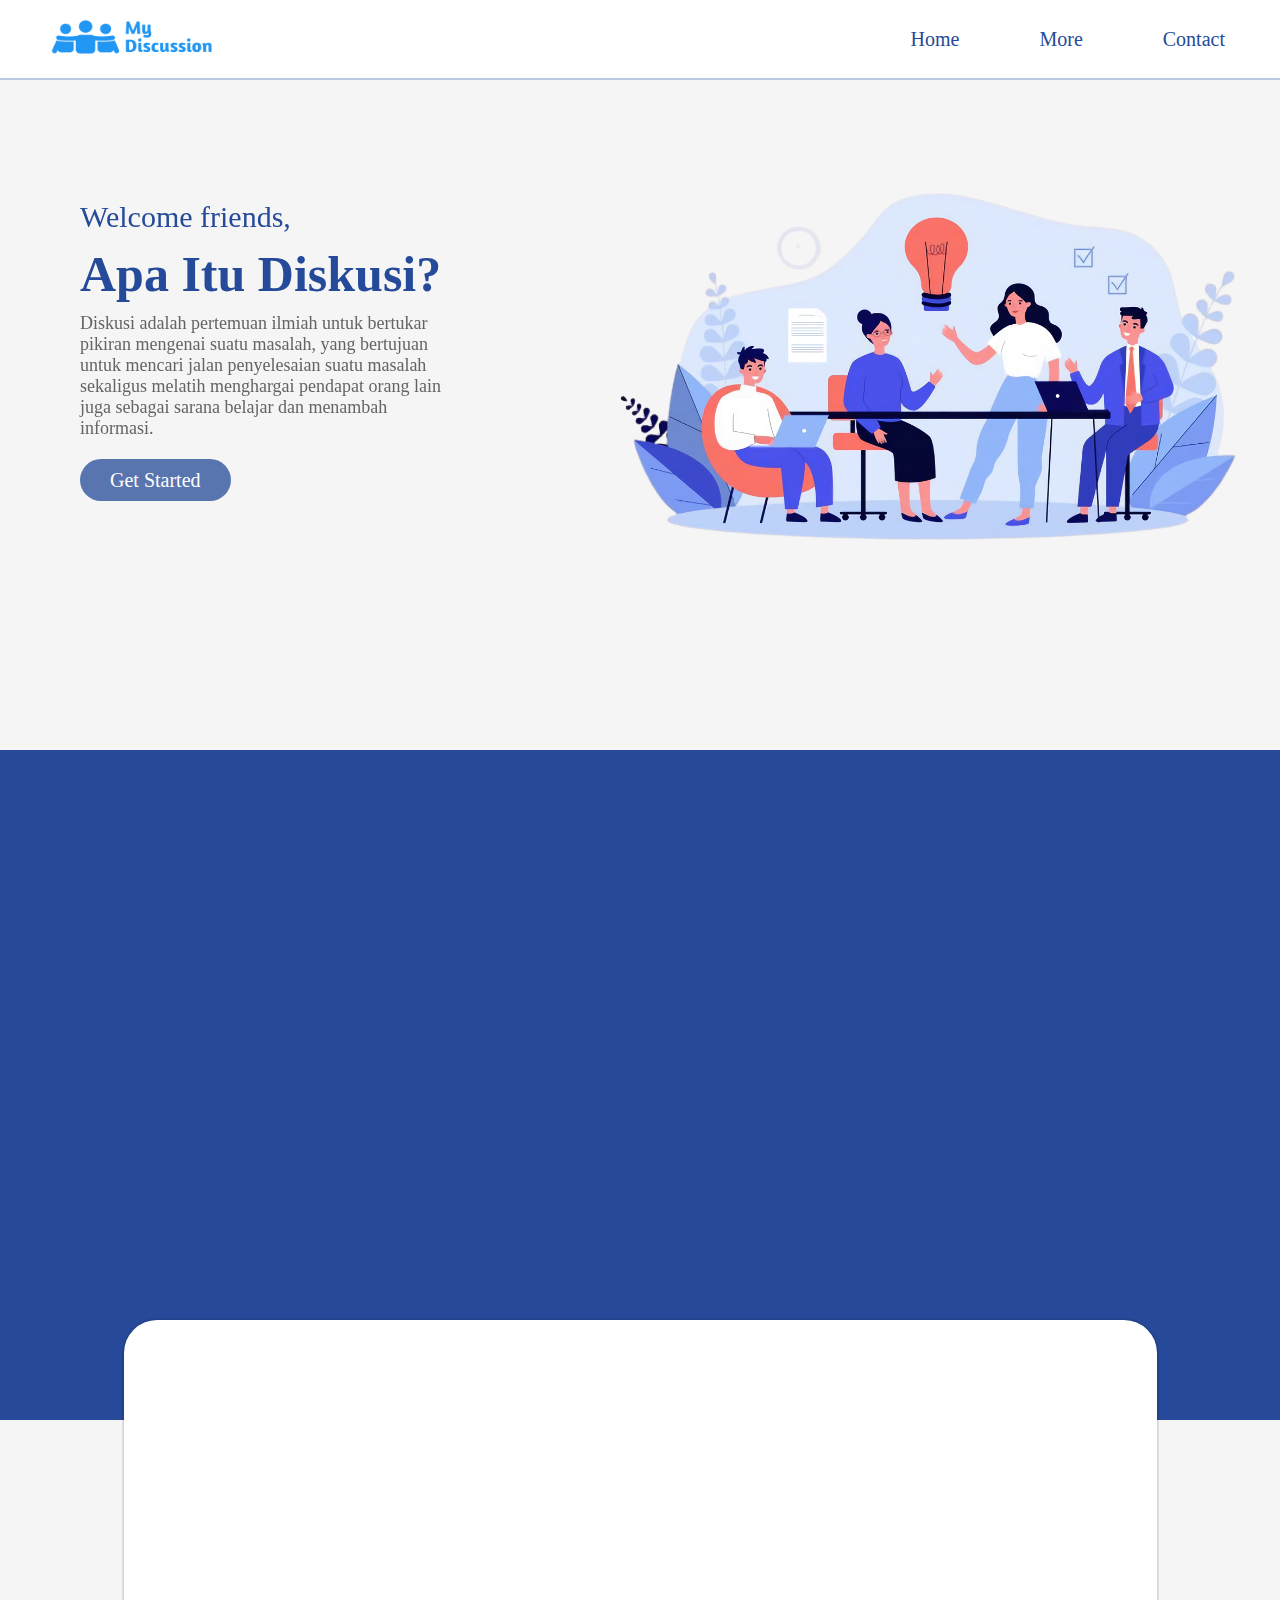
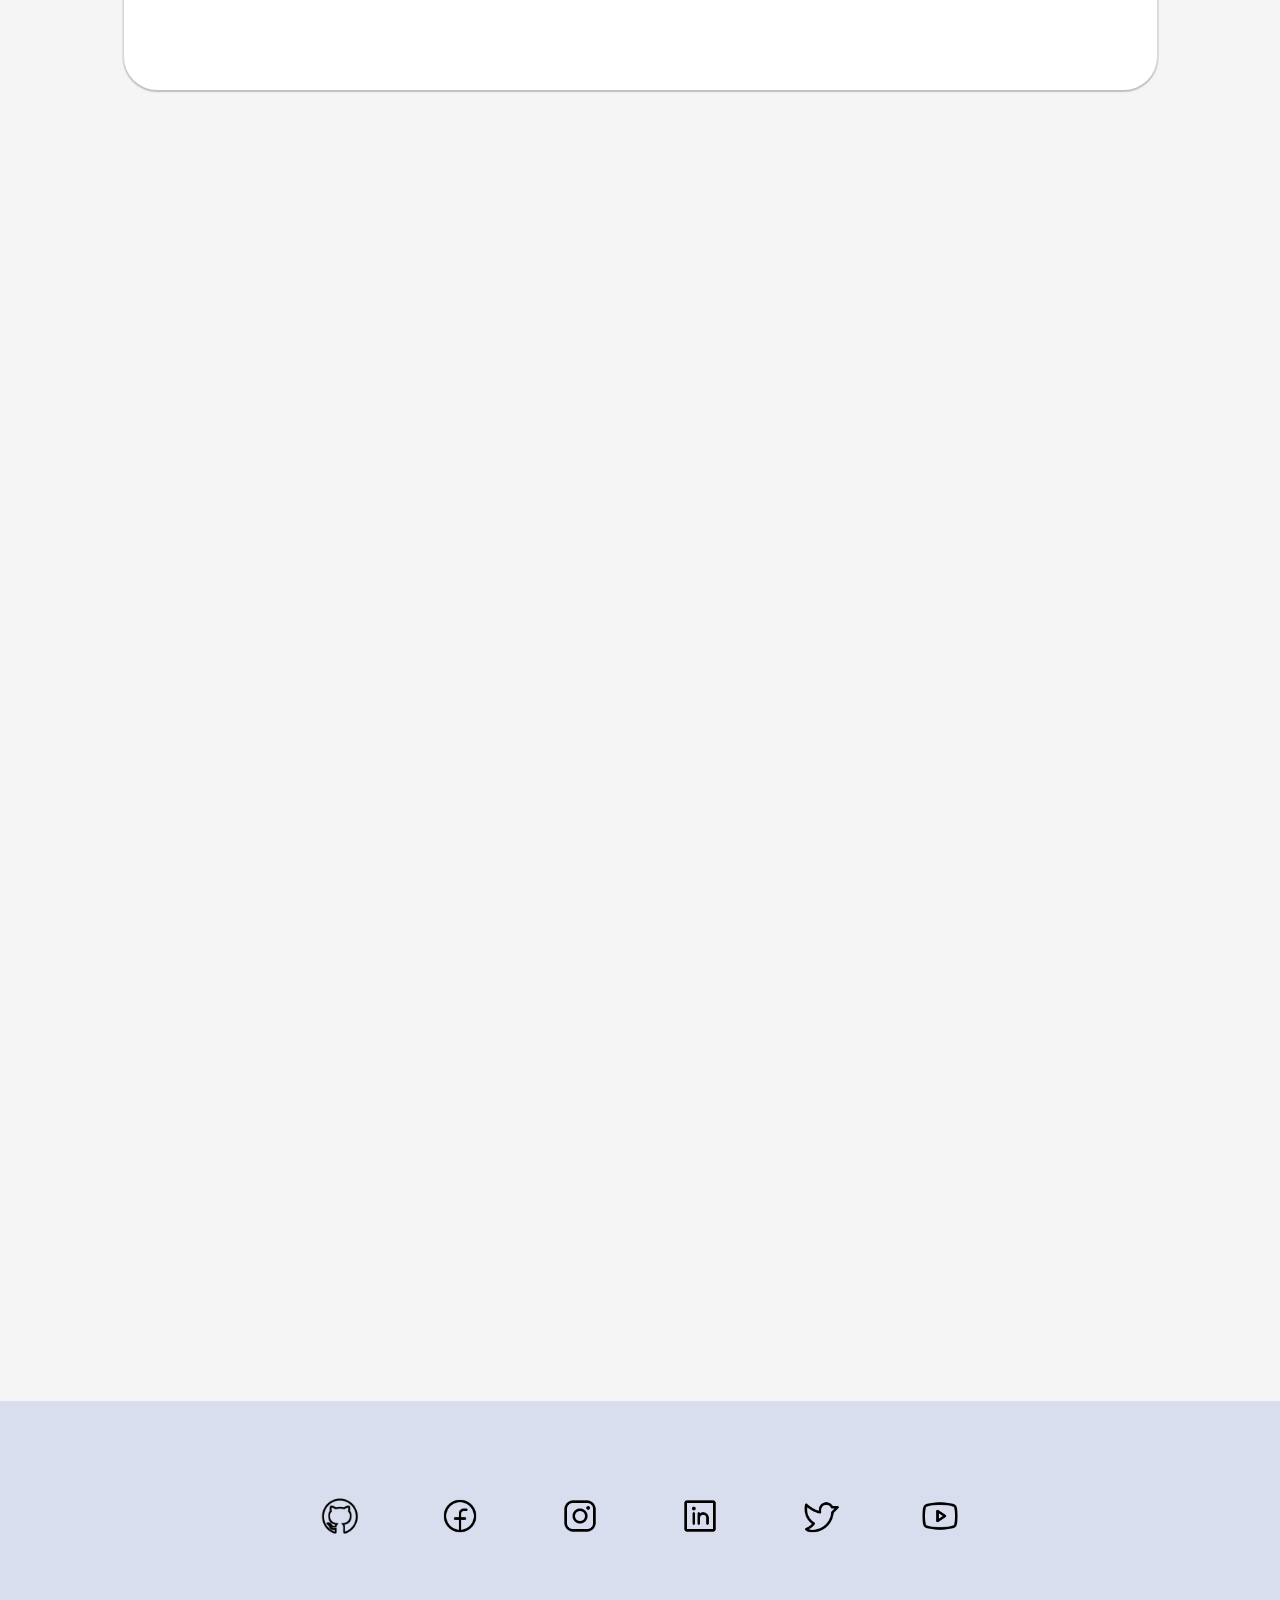
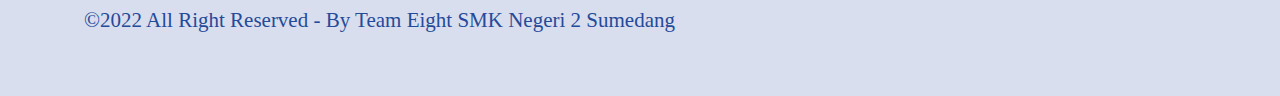
<file: index.html>
<!DOCTYPE html>
<html lang="en">

<head>
    <meta charset="UTF-8">
    <meta http-equiv="X-UA-Compatible" content="IE=edge">
    <meta name="viewport" content="width=device-width, initial-scale=1.0">
    <title>My Discussion</title>
    <link rel="stylesheet" href="css/style.css">
    <link rel="stylesheet" href="css/responsive.css">
    <link href="https://unpkg.com/aos@2.3.1/dist/aos.css" rel="stylesheet">
    <link rel="stylesheet" href="https://cdnjs.cloudflare.com/ajax/libs/font-awesome/5.15.3/css/all.min.css"/>
</head>
<body>
  <nav class="navbar">
    <div class="content">
      <div class="logo">
        <a href="index.html"><img src="assets/logo_text.png"></a>
      </div>
      <ul class="menu-list">
        <div class="icon cancel-btn">
          <i class="fas fa-times"></i>
        </div>
        <li><a href="">Home</a></li>
        <li><a href="#more">More</a></li>
        <li><a href="#contact-form">Contact</a></li>
      </ul>
      <div class="icon menu-btn">
        <i class="fas fa-bars"></i>
      </div>
    </div>
  </nav>
    <div class="intro">
        <div data-aos="zoom-in" data-aos-duration="1000" class="container">
            <h2>Welcome friends,</h2>
            <h1>Apa Itu Diskusi?</h1>
            <p>Diskusi adalah pertemuan ilmiah untuk bertukar
                pikiran mengenai suatu masalah, yang bertujuan
                untuk mencari jalan penyelesaian suatu masalah
                sekaligus melatih menghargai pendapat orang lain
                juga sebagai sarana belajar dan menambah informasi.</p> 
            <a href="#menu" class="btn-intro">Get Started</a>
            </div>
            <img data-aos="flip-up"
            data-aos-duration="1000" src ="assets/model3.png">
        </div>
    </div>
    <div class="more" id="more">
        <div class="container">
            <div class="contents-more">
                <img data-aos="zoom-in"
                data-aos-duration="700" class="pict-more" src="assets/diskusi.png">
                <div class="info-more">
                    <p data-aos="fade-left"
                    data-aos-duration="1000">Diskusi kelompok sangatlah penting karena mendorong
                        pelajar untuk bertukar pikiran dan membangun argumen
                        berbobot. Tentunya, ini akan menjadikan pelajar untuk
                        berani menyampaikan gagasannya dan sebisa mungkin turut aktif berargumen.</p>
                    </div>
                </div>
            </div>
        </div>
    </div>
    <div class="main" id="menu">
        <div class="container">
            <div class="main-wrapper">
                <h1 data-aos="fade-down" data-aos-duration="1000">MENU</h1>
                <div class="fitur">
                    <div class="item">
                    <a href="tips.html">
                        <div class="scale">
                            <img data-aos="fade-up-right" src="assets/Tips.png">
                    </div>
                    </a>
                    <h2 data-aos="fade-up">Tips</h2>
                    </div>
                    <div class="item">
                    <a href="metode.html">
                        <div class="scale">
                            <img data-aos="fade-up" src="assets/Metode.png">
                        </div>
                    </a>
                        <h2 data-aos="fade-up">Metode</h2>
                    </div>
                    <div class="item">
                    <a href="ice breaking.html">
                        <div class="scale">
                            <img data-aos="fade-up-left" src="assets/Ice breaking.png">
                        </div>
                    </a>
                        <h2 data-aos="fade-up">Ice breaking</h2>
                    </div>
                </div>
            </div>
            <h1 data-aos="fade-up"
            data-aos-duration="1000" class="section3">PENGERTIAN DISKUSI MENURUT PARA AHLI</h1>
            <div data-aos="fade-up"
            data-aos-duration="1500" class="experts-people">
                <img class="petik" src="assets/petik.png" >
                <div class="experts">
                    <div class="the-experts">
                        <h2>Malayu S. P. Hasibuan</h2>
                    <p class="text-experts">
                        Menurut Malayu S. P. Hasibuan (1985),</br>
                        pengertian diskusi adalah pertukaran</br>
                        visi dari dua atau lebih individu yang</br>
                        berinteraksi secara verbal dan dengan</br>
                        saling bertatap muka tentang tujuan atau</br>
                        target yang telah diberikan dengan cara</br>
                        pertukarann informasi atau mempertahankan.</p>
                    </div>
                </div>
                <img class="petik-2" src="assets/petik.png" >
                <div class="experts-2">
                    <div class="the-experts-2">
                        <h2>Mohammad Uzer Usman</h2>
                    <p class="text-experts-2">
                        Menurut Mohammad Uzer Usman (2005:94),</br>
                        arti diskusi adalah suatu proses komunikasi</br>
                        yang teratur dengan melibatkan sekelompok</br>
                        orang dalam interaksi tatap muka yang informal</br>
                        dengan berbagi pengalaman atau informasi,</br>
                        pengambilan kesimpulan, dan solusi/pemecahan</br>
                        masalah.</p>
                    </div>  
                </div>
            </div>
            <form
            id="contact-form"
            action="https://formspree.io/f/mgeqlepy" method="POST">
            <h1 data-aos="fade-up"
            data-aos-duration="1000" class="section4" id="contact">GET IN TOUCH</h1>
            <p data-aos="fade-up"
            data-aos-duration="2000" class="section5">Interested in working together?</p>
            <p data-aos="fade-up"
            data-aos-duration="2000" class="section5">Feel free to contact me for any project or colaboration</p>
            <div class="contact">
                <div class="img4">
                    <img data-aos="fade-right"
                    data-aos-duration="3000" src="assets/model4.png">
                </div>
                <div class=inputs>
                    <div class="input-first">
                        <input data-aos="zoom-in-left"
                        data-aos-duration="1000"
                        type="text"
                        id="name"
                        name="name"
                        placeholder="Name"
                        required=""
                        />
                        <input data-aos="zoom-in-left"
                        data-aos-duration="1500"
                        type="email"
                        id="email"
                        name="email"
                        placeholder="Email"
                        required=""
                        />
                    </div>
                    <input data-aos="zoom-in-left"
                    data-aos-duration="2000" class="subject-form"
                    type="text"
                    id="subject"
                    name="subject"
                    placeholder="Subject"
                    required=""
                    />
                    <textarea data-aos="zoom-in-left"
                    data-aos-duration="2200"
                    type="text"
                    id="message"
                    name="message"
                    placeholder="Message"
                    required=""
                    ></textarea>
                        <button data-aos="fade-up"
                        data-aos-anchor-placement="top-bottom"
                        data-aos-duration="2000"
                        type="submit">
                        Send
                    </button>
                </div>
            </div>
        </div>
    </div>
    <footer>
        <div class="container-footer">
            <div class="socmed" >
                <a href="">
                    <img src="assets/github-logo.png" >
                </a>
                <a href="">
                    <img src="assets/facebook-logo.png" >
                </a>
                <a href="">
                    <img src="assets/instagram-logo.png" >
                </a>
                <a href="">
                    <img src="assets/linkedin-logo.png" >
                </a>
                <a href="">
                    <img src="assets/twitter-logo.png" >
                <a href="">
                    <img src="assets/youtube-logo.png" >
                </a>
            </div>
            <p>©2022 All Right Reserved - By Team Eight SMK Negeri 2 Sumedang</p>
        </div>
    </footer>
</form>
<script>
    const body = document.querySelector("body");
    const navbar = document.querySelector(".navbar");
    const menuBtn = document.querySelector(".menu-btn");
    const cancelBtn = document.querySelector(".cancel-btn");
    menuBtn.onclick = ()=>{
      navbar.classList.add("show");
      menuBtn.classList.add("hide");
      body.classList.add("disabled");
    }
    cancelBtn.onclick = ()=>{
      body.classList.remove("disabled");
      navbar.classList.remove("show");
      menuBtn.classList.remove("hide");
    }
    window.onscroll = ()=>{
      this.scrollY > 20 ? navbar.classList.add("sticky") : navbar.classList.remove("sticky");
    }
  </script>
<script src="script.js"></script>
<script src="https://unpkg.com/aos@2.3.1/dist/aos.js"></script>
<script>
    AOS.init();
</script>
</body>
</html
</file>
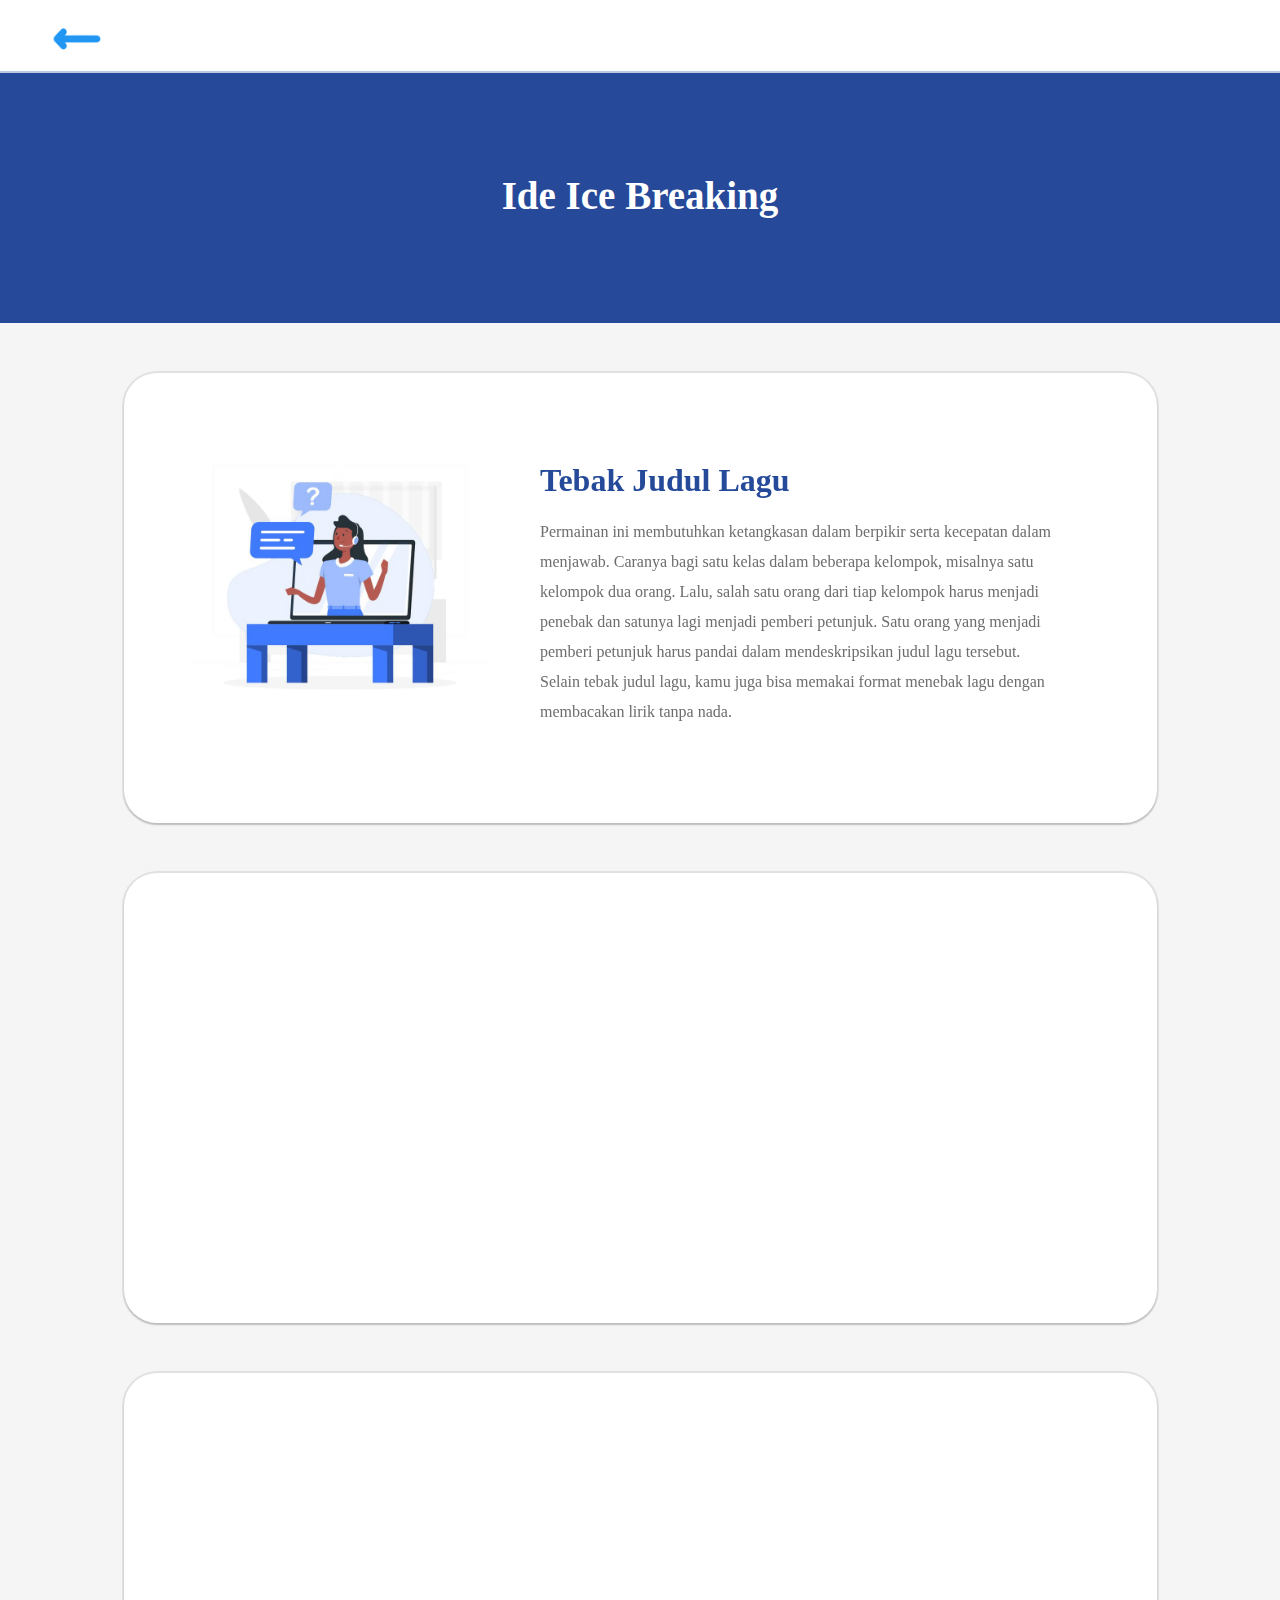
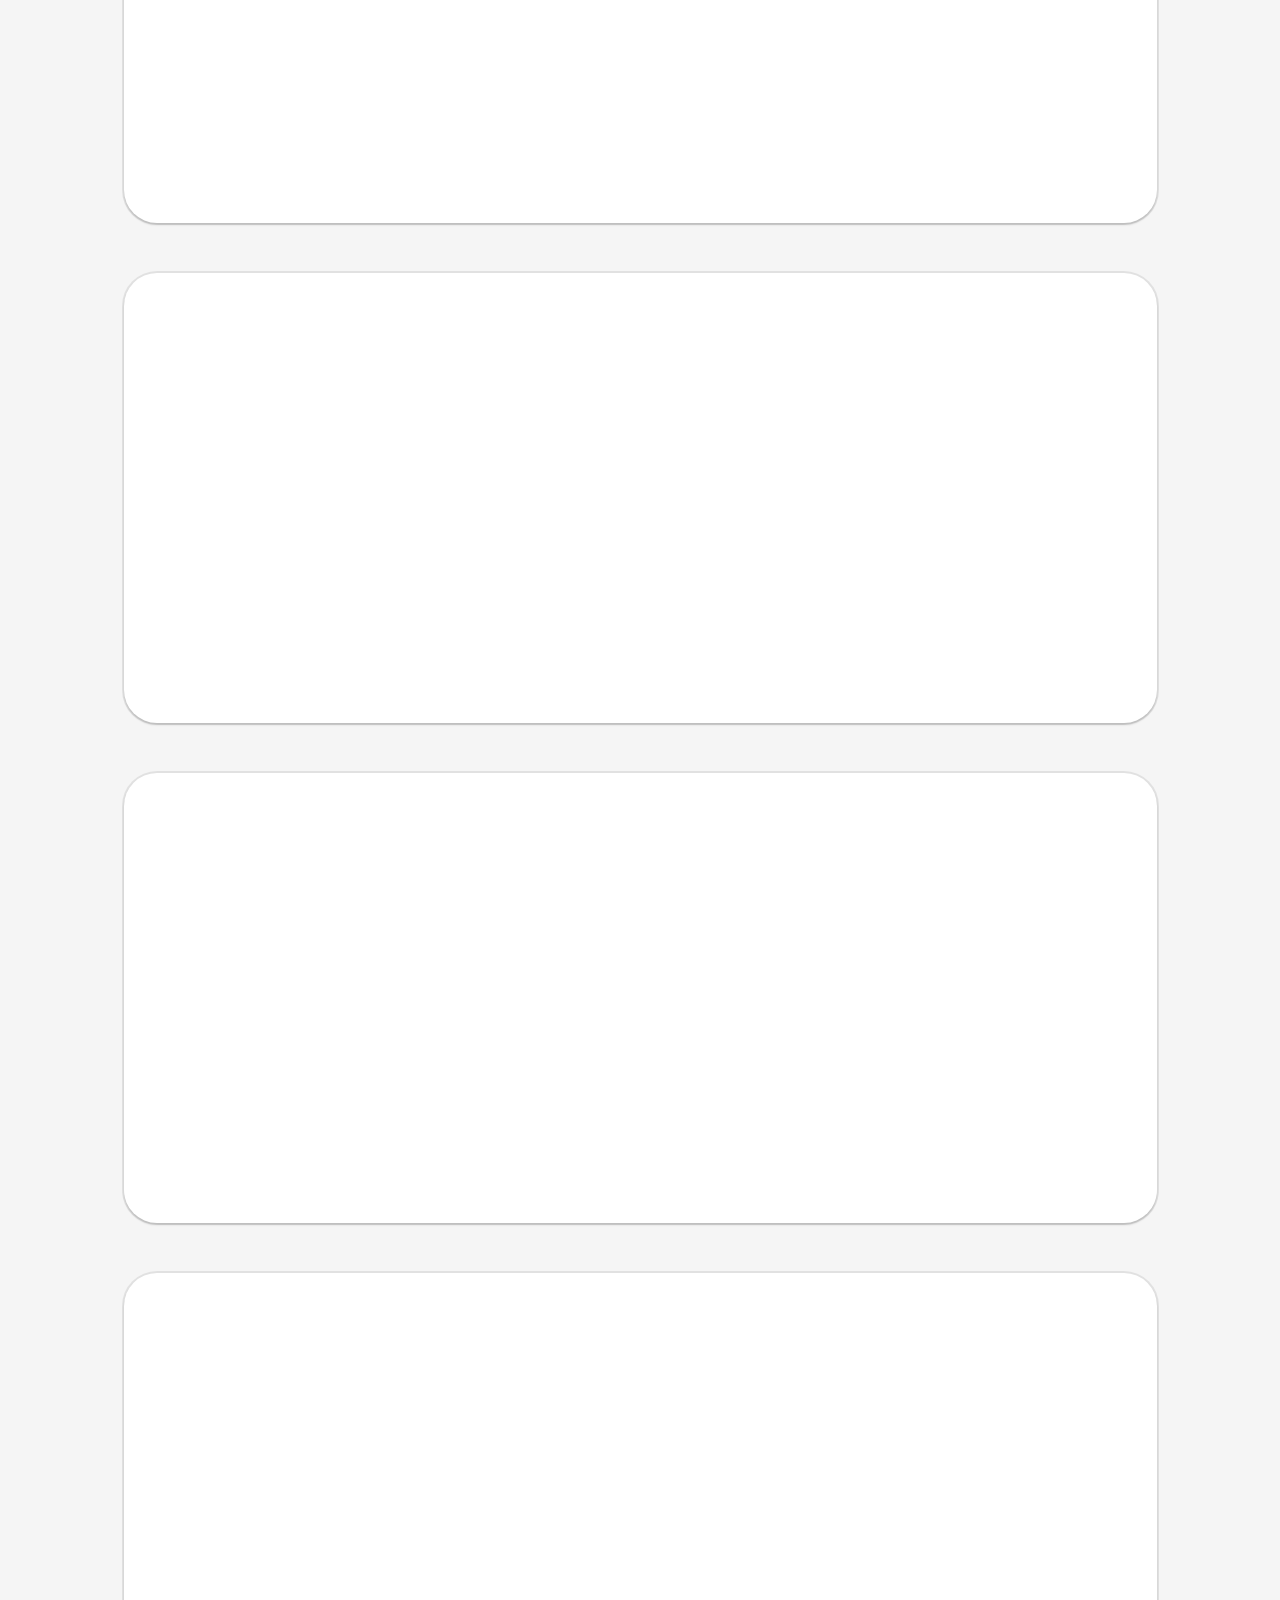
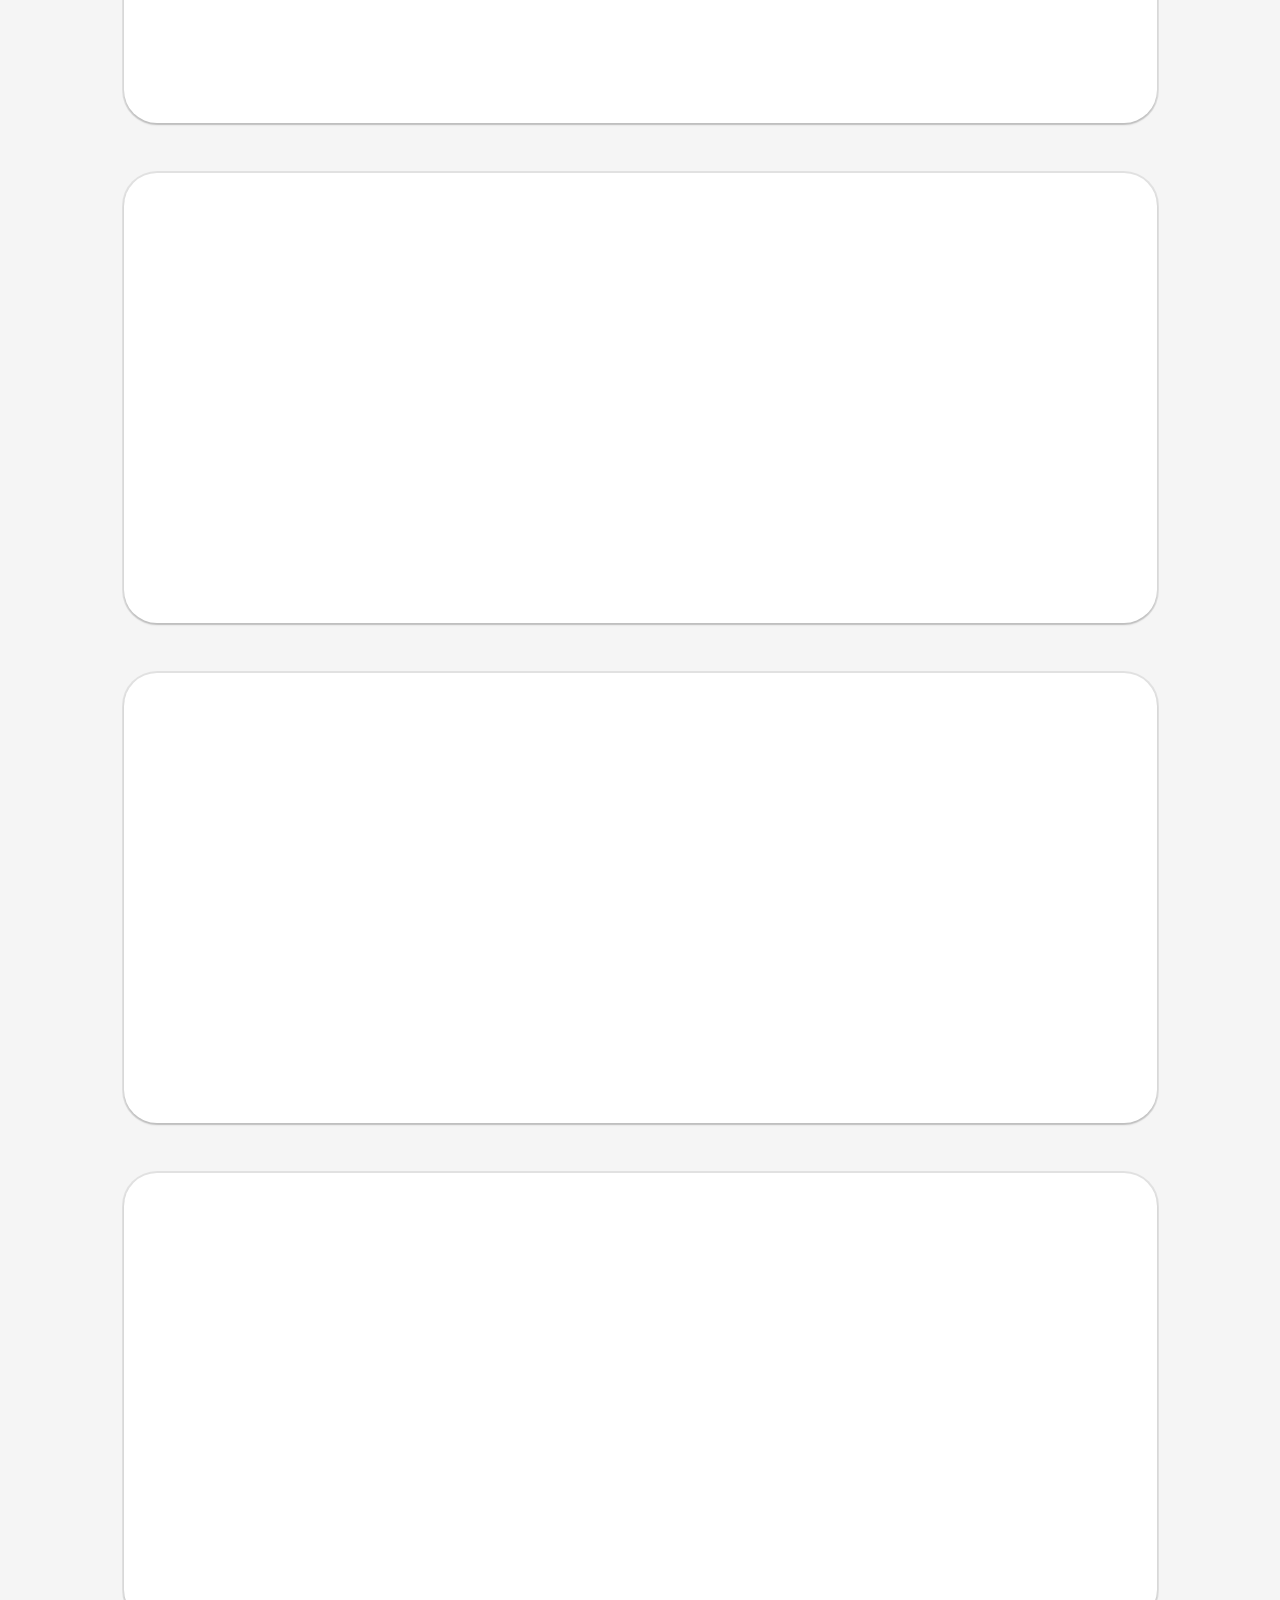
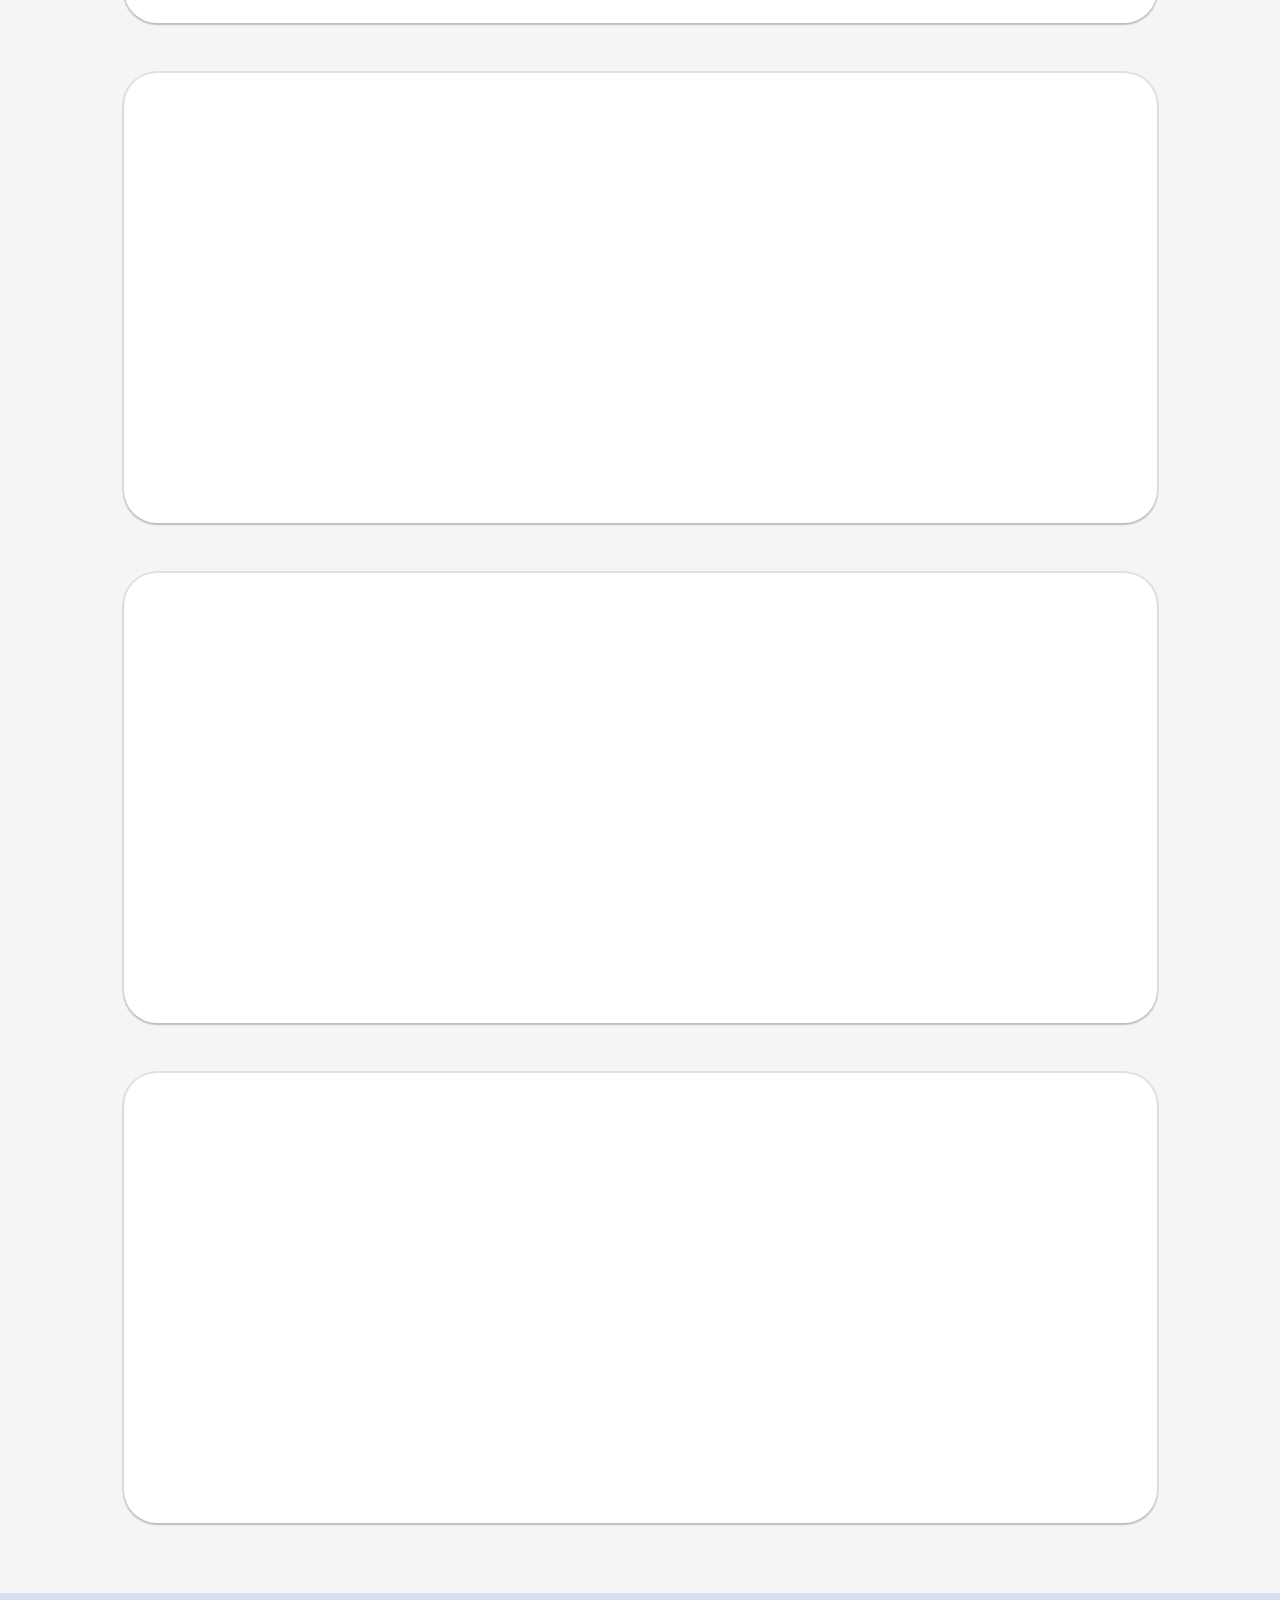
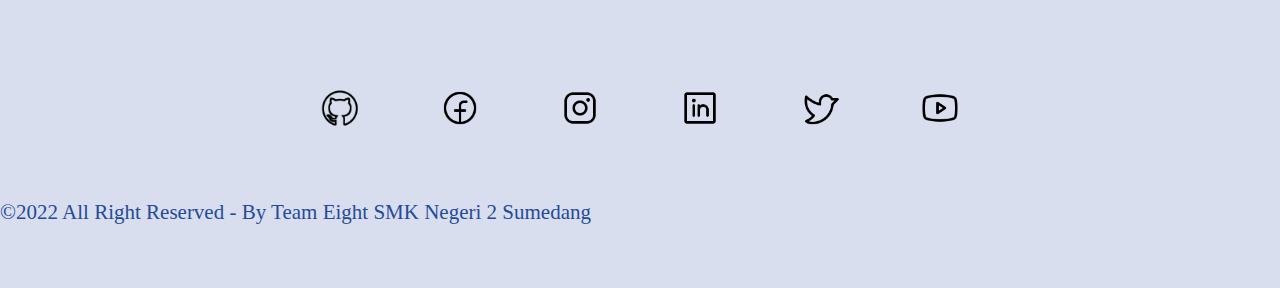
<file: ice breaking.html>
<!DOCTYPE html>
<html lang="en">
<head>
    <meta charset="UTF-8">
    <meta http-equiv="X-UA-Compatible" content="IE=edge">
    <meta name="viewport" content="width=device-width, initial-scale=1.0">
    <link rel="stylesheet" href="css/style.css">
    <link rel="stylesheet" href="css/responsive.css">
    <title>Ice breaking</title>
    <link href="https://unpkg.com/aos@2.3.1/dist/aos.css" rel="stylesheet">
    <link rel="stylesheet" href="https://cdnjs.cloudflare.com/ajax/libs/font-awesome/5.15.3/css/all.min.css"/>
</head>
<body>
    <header>
        <div class="container">
            <div class="header-left">
                <a href="index.html#menu"><img src="assets/back.png"></a>
            </div>
        </header>
    <div class="tips">
        <div class="container">
            <div class="row">
                <div class="more-tips" id="metode1">
                        <p>Ide Ice Breaking</p>
                        </div> 
                    </div>
                </div>
            </div>
        </div>
    </div>
    <div class="ice-breaking"> 
        <div class="pict-ib">
            <img data-aos="fade-down-right"
            data-aos-duration="1500" src="assets/icebreaking1.png" width="300">
        </div>
        <div class="detail-ib">
            <h1 data-aos="fade-up-left"
            data-aos-anchor-placement="top-bottom"
            data-aos-duration="1000">Tebak Judul Lagu</h1>
            <p data-aos="fade-up-left"
            data-aos-anchor-placement="top-bottom"
            data-aos-duration="1500">
                Permainan ini membutuhkan ketangkasan dalam berpikir serta kecepatan dalam menjawab. 
                Caranya bagi satu kelas dalam beberapa kelompok, misalnya satu
                kelompok dua orang. Lalu, salah satu orang dari tiap kelompok harus menjadi penebak
                dan satunya lagi menjadi pemberi petunjuk. Satu orang yang menjadi pemberi petunjuk
                harus pandai dalam mendeskripsikan judul lagu tersebut.</br>
                Selain tebak judul lagu, kamu juga bisa memakai format menebak lagu dengan membacakan
                lirik tanpa nada.
            </p>
        </div>
    </div>
    <div class="ice-breaking"> 
        <div class="pict-ib">
            <img data-aos="fade-down-right"
            data-aos-duration="1500" src="assets/icebreaking2.png" width="300">
        </div>
        <div class="detail-ib">
            <h1 data-aos="fade-up-left"
            data-aos-anchor-placement="top-bottom"
            data-aos-duration="1000">Truth or dare</h1>
            <p data-aos="fade-up-left"
            data-aos-anchor-placement="top-bottom"
            data-aos-duration="1500">
                Ide ice breaking selanjutnya adalah truth or dare. Kamu pasti sudah tidak asing lagi
                dengan permainan ini.</br>
                Untuk menjalankannya, yang ditunjuk harus memilih antara truth or dare. Truth or dare
                dapat dilakukan dengan nyaman oleh semua orang.</br>
                Dilansir dari Mind Tools, salah satu ice breaking yang bagus adalah permainan yang
                membuat nyaman semua orang, tidak ada perbedaan bahasa ataupun budaya.
            </p>
        </div>
    </div>
    <div class="ice-breaking"> 
        <div class="pict-ib">
            <img data-aos="fade-down-right"
            data-aos-duration="1500" src="assets/icebreaking3.png" width="300">
        </div>
        <div class="detail-ib">
            <h1 data-aos="fade-up-left"
            data-aos-anchor-placement="top-bottom"
            data-aos-duration="1000">Tebak kalimat</h1>
            <p data-aos="fade-up-left"
            data-aos-anchor-placement="top-bottom"
            data-aos-duration="1500">
                Hampir mirip seperti tebak judul lagu, dibutuhkan dua orang untuk melakukan permainan ini.
                Kamu bisa membagi beberapa kelompok, setiap kelompok terdiri dari dua orang. Satu orang
                bertugas untuk mengucapkan kalimat, tetapi tidak bersuara. Lawan mainnya bertugas untuk
                menjawab apa yang telah diucapkan oleh temannya.
            </p>
        </div>
    </div>
    <div class="ice-breaking"> 
        <div class="pict-ib">
            <img data-aos="fade-down-right"
            data-aos-duration="1500" src="assets/icebreaking4.png" width="300">
        </div>
        <div class="detail-ib">
            <h1 data-aos="fade-up-left"
            data-aos-anchor-placement="top-bottom"
            data-aos-duration="1000"></h1data-aos>Memperkenalkan satu sama lain</h1>
            <p data-aos="fade-up-left"
            data-aos-anchor-placement="top-bottom"
            data-aos-duration="1500">
                Ide ice breaking yang satu ini bertujuan untuk mengetahui satu sama lain.
                Buat satu kelompok yang terdiri dari dua orang. Setiap pasangan diberikan
                waktu untuk saling tahu satu sama lain dengan menanyakan hal apa saja,
                mulai dari lagu kesukaan, makanan kesukaan, dan lain-lain.
                Setelah waktunya habis, setiap orang harus memperkenalkan orang yang telah
                dia wawancarai.
            </p>
        </div>
    </div>
    <div class="ice-breaking"> 
        <div class="pict-ib">
            <img data-aos="fade-down-right"
            data-aos-duration="1500" src="assets/icebreaking5.png" width="300">
        </div>
        <div class="detail-ib">
            <h1 data-aos="fade-up-left"
            data-aos-anchor-placement="top-bottom"
            data-aos-duration="1000">Andai aku jadi penulis</h1>
            <p data-aos="fade-up-left"
            data-aos-anchor-placement="top-bottom"
            data-aos-duration="1500">
                Permainan ini cocok dimainkan untuk ice breaking sebelum diskusi dimulai
                atau saat sedang santai.</br>
                Setiap orang harus menyebutkan cerita apa yang ingin dia tulis. Misalnya,
                cerita romantis, action, atau bahkan horror.
            </p>
        </div>
    </div>
    <div class="ice-breaking"> 
        <div class="pict-ib">
            <img data-aos="fade-down-right"
            data-aos-duration="1500" src="assets/icebreaking6.png" width="300">
        </div>
        <div class="detail-ib">
            <h1 data-aos="fade-up-left"
            data-aos-anchor-placement="top-bottom"
            data-aos-duration="1000">Sambung cerita</h1>
            <p data-aos="fade-up-left"
            data-aos-anchor-placement="top-bottom"
            data-aos-duration="1500">
                Ide ice breaking selanjutnya adalah sambung cerita. Permainan ini ditujukan
                untuk mengasah kreativitas seseorang dalam melakukan storytelling.
                Cara mainnya sangat mudah. Satu orang pertama ditunjuk untuk bercerita tentang
                apa pun, lalu ia akan berhenti di satu kata terakhir.
                Nah, orang selanjutnya harus melanjutkan cerita dan harus dimulai dengan satu
                kata terakhir tersebut. Begitu seterusnya hingga sampai pada orang terakhir.
            </p>
        </div>
    </div>
    <div class="ice-breaking"> 
        <div class="pict-ib">
            <img data-aos="fade-down-right"
            data-aos-duration="1500" src="assets/icebreaking7.png" width="300">
        </div>
        <div class="detail-ib">
            <h1 data-aos="fade-up-left"
            data-aos-anchor-placement="top-bottom"
            data-aos-duration="1000">Tebak gambar</h1>
            <p data-aos="fade-up-left"
            data-aos-anchor-placement="top-bottom"
            data-aos-duration="1500">
                Permainan ice breaking seru yang satu ini bisa dimainkan secara berkelompok untuk
                melatih kerja sama tim. Instruktur akan menunjukkan satu buah gambar kepada orang
                pertama, lalu orang pertama bertugas untuk menggambarnya dengan waktu singkat dan
                berlanjut sampai orang terakhir bertugas menebak gambar apa yang dimaksud.
            </p>
        </div>
    </div>
    <div class="ice-breaking"> 
        <div class="pict-ib">
            <img data-aos="fade-down-right"
            data-aos-duration="1500" src="assets/icebreaking8.png" width="300">
        </div>
        <div class="detail-ib">
            <h1 data-aos="fade-up-left"
            data-aos-anchor-placement="top-bottom"
            data-aos-duration="1000">Ungkapkan dalam tiga kata</h1>
            <p data-aos="fade-up-left"
            data-aos-anchor-placement="top-bottom"
            data-aos-duration="1500">
                Kegiatan ice breaking lainnya yang bisa kamu coba adalah dengan permainan
                mengungkapkan sesuatu dalam tiga kata. Caranya, kamu mengajak temanmu untuk
                menjelaskan satu topik yang sudah disepakati sebelumnya dalam tiga kata saja.
                Nantinya, setiap anggota akan bergiliran melakukannya dalam waktu singkat.
                Jadi, tidak perlu khawatir jika akhirnya kata yang diungkapkan tidak masuk akal.
            </p>
        </div>
    </div>
    <div class="ice-breaking"> 
        <div class="pict-ib">
            <img data-aos="fade-down-right"
            data-aos-duration="1500" src="assets/icebreaking9.png" width="300">
        </div>
        <div class="detail-ib">
            <h1 data-aos="fade-up-left"
            data-aos-anchor-placement="top-bottom"
            data-aos-duration="1000">Dua kebenaran dan satu kebohongan</h1>
            <p data-aos="fade-up-left"
            data-aos-anchor-placement="top-bottom"
            data-aos-duration="1500">
                Aktivitas ice breaking ini bisa kamu lakukan dengan teman kelompokmu karena
                mudah dan seru. Untuk memainkannya, kamu bisa meminta setiap anggota kelompok
                untuk menulis atau menceritakan dua fakta dan satu kebohongan tentang dirinya.
                Nantinya, anggota yang lain akan menebak statement mana yang bohong dari orang
                tersebut. Orang yang bisa menebak kebohongan paling banyak adalah pemenangnya.
            </p>
        </div>
    </div>
    <div class="ice-breaking"> 
        <div class="pict-ib">
            <img data-aos="fade-down-right"
            data-aos-duration="1500" src="assets/icebreaking10.png" width="300">
        </div>
        <div class="detail-ib">
            <h1 data-aos="fade-up-left"
            data-aos-anchor-placement="top-bottom"
            data-aos-duration="1000">Terjebak di luar angkasa</h1>
            <p data-aos="fade-up-left"
            data-aos-anchor-placement="top-bottom"
            data-aos-duration="1500">
                Permainan membayangkan diri terjebak di luar angkasa pun bisa menjadi aktivitas
                ice breaking dan dapat membantumu mengenal satu sama lain. Dalam kegiatan ini,
                kamu meminta anggota untuk membayangkan dirinya sedang berada di luar angkasa.
                Namun, tiba-tiba terdapat kerusakan sistem yang mengharuskan mereka untuk evakuasi.
                Ketika evakuasi ini, setiap anggota hanya bisa membawa 5 barang bersamanya. Nah,
                dari sana kamu bisa meminta temanmu untuk memberitahu barang apa saja yang akan
                dibawa beserta alasannya.
            </p>
        </div>
    </div>
    <div class="ice-breaking"> 
        <div class="pict-ib">
            <img data-aos="fade-down-right"
            data-aos-duration="1500" src="assets/icebreaking11.png" width="300">
        </div>
        <div class="detail-ib">
            <h1 data-aos="fade-up-left"
            data-aos-anchor-placement="top-bottom"
            data-aos-duration="1000">Tebak objek random</h1>
            <p data-aos="fade-up-left"
            data-aos-anchor-placement="top-bottom"
            data-aos-duration="1500">
                Dalam kegiatan ice breaking ini, kamu meminta anggota kelompok untuk menebak objek
                melalui ragam clue. Misal, kamu memilih gelas sebagai objek yang ingin ditebak.
                Namun ketika menjelaskannya, kamu tidak boleh memberikan petunjuk yang terlalu jelas
                seperti “alat minum”. Kamu bisa memberikan clue seperti “alat yang dapat menampung air”
                dan sebagainya. Nantinya, anggota yang menjawab benar paling banyaklah yang menjadi
                pemenangnya.
            </p>
        </div>
    </div>
    <div class="ice-breaking"> 
        <div class="pict-ib">
            <img data-aos="fade-down-right"
            data-aos-duration="1500" src="assets/icebreaking12.png" width="300">
        </div>
        <div class="detail-ib">
            <h1 data-aos="fade-up-left"
            data-aos-anchor-placement="top-bottom"
            data-aos-duration="1000">Mesin waktu</h1>
            <p data-aos="fade-up-left"
            data-aos-anchor-placement="top-bottom"
            data-aos-duration="1500">
                Dalam kegiatan ice breaking ini, kamu bertanya ke teman kelompokmu dengan pertanyaan
                berikut ini. "Jika kamu bisa pergi ke masa lalu atau masa depan, yang mana yang akan
                kamu pilih? Mengapa?". Kamu pun bisa melanjutkannya dengan pertanyaan seperti “Adakah
                orang yang ingin kamu temui?” atau yang lainnya.</br>
                Kegiatan ini dapat melatih kemampuan imajinasi.
            </p>
        </div>
    </div>
    <footer>
        <div class="container">
            <div class="socmed" >
                <a href="">
                    <img src="assets/github-logo.png" >
                </a>
                <a href="">
                    <img src="assets/facebook-logo.png" >
                </a>
                <a href="">
                    <img src="assets/instagram-logo.png" >
                </a>
                <a href="">
                    <img src="assets/linkedin-logo.png" >
                </a>
                <a href="">
                    <img src="assets/twitter-logo.png" >
                <a href="">
                    <img src="assets/youtube-logo.png" >
                </a>
            </div>
            <p>©2022 All Right Reserved - By Team Eight SMK Negeri 2 Sumedang</p>
        </div>
    </footer>
    <script>
        const body = document.querySelector("body");
        const navbar = document.querySelector(".navbar");
        const menuBtn = document.querySelector(".menu-btn");
        const cancelBtn = document.querySelector(".cancel-btn");
        menuBtn.onclick = ()=>{
          navbar.classList.add("show");
          menuBtn.classList.add("hide");
          body.classList.add("disabled");
        }
        cancelBtn.onclick = ()=>{
          body.classList.remove("disabled");
          navbar.classList.remove("show");
          menuBtn.classList.remove("hide");
        }
        window.onscroll = ()=>{
          this.scrollY > 20 ? navbar.classList.add("sticky") : navbar.classList.remove("sticky");
        }
      </script>
    <script src="https://unpkg.com/aos@2.3.1/dist/aos.js"></script>
    <script>
        AOS.init();
    </script>
</body>
</html>
</file>
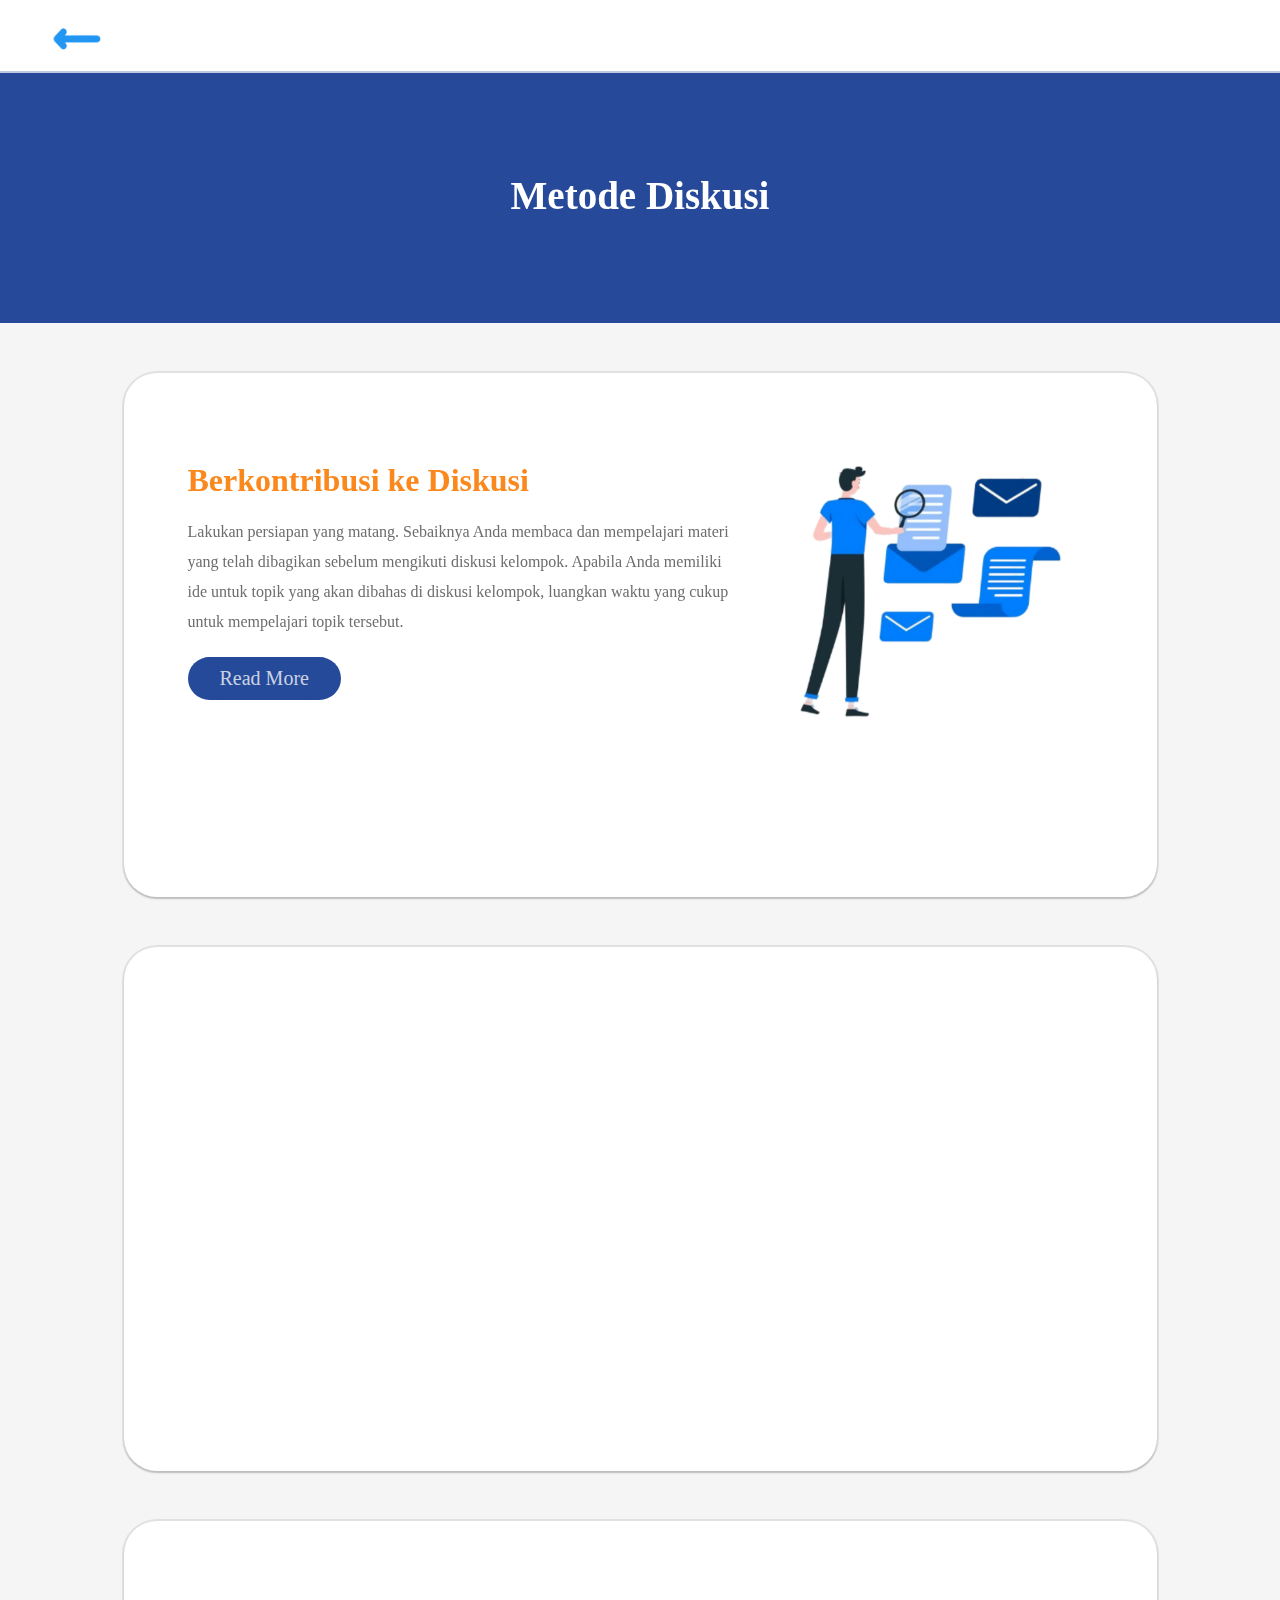
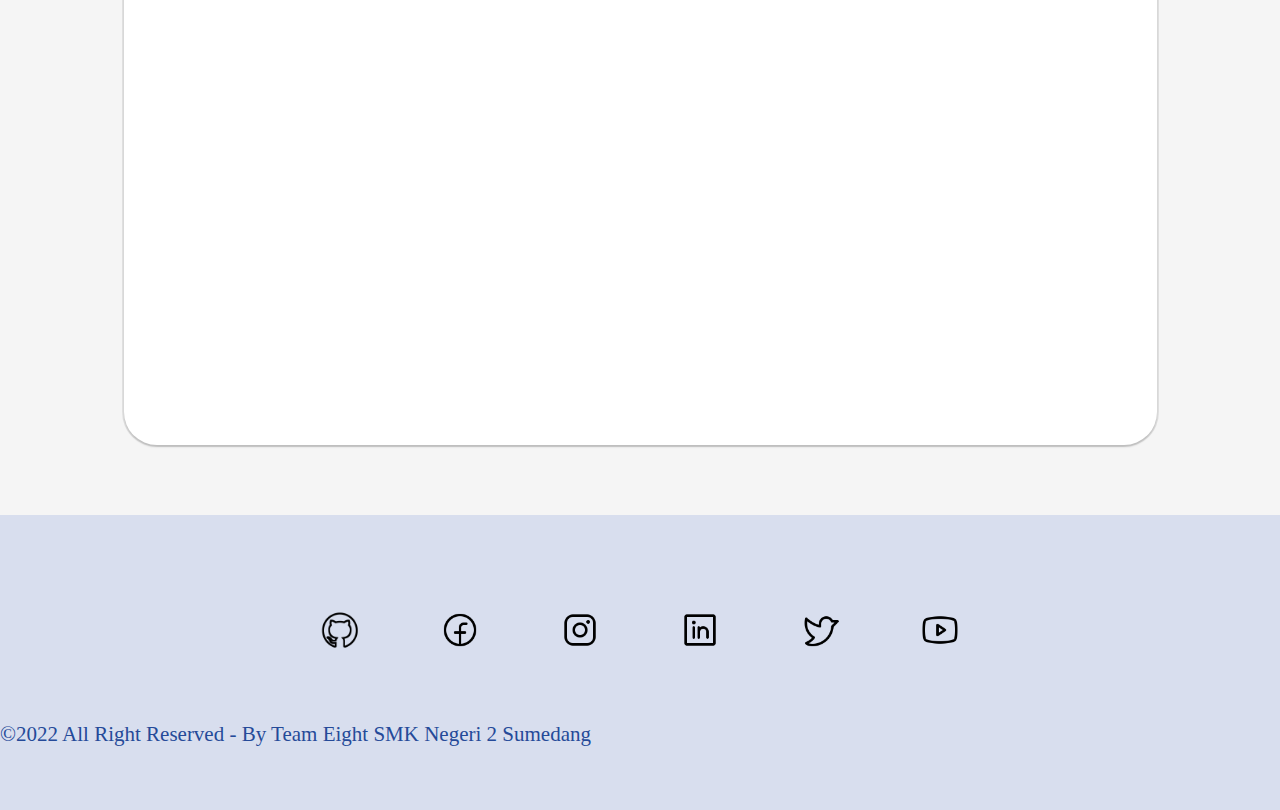
<file: metode.html>
<!DOCTYPE html>
<html lang="en">
<head>
    <meta charset="UTF-8">
    <meta http-equiv="X-UA-Compatible" content="IE=edge">
    <meta name="viewport" content="width=device-width, initial-scale=1.0">
    <link rel="stylesheet" href="css/style.css">
    <link rel="stylesheet" href="css/responsive.css">
    <title>Metode</title>
    <link href="https://unpkg.com/aos@2.3.1/dist/aos.css" rel="stylesheet">
    <link rel="stylesheet" href="https://cdnjs.cloudflare.com/ajax/libs/font-awesome/5.15.3/css/all.min.css"/>
</head>
<body>
    <header>
        <div class="container">
            <div class="header-left">
                <a href="index.html#menu"><img src="assets/back.png"></a>
            </div>
        </header>
    <div class="tips">
        <div class="container">
            <div class="row">
                <div class="more-tips" id="metode1">
                        <p data-aos="zoom-in"
                        data-aos-duration="700">Metode Diskusi</p>
                        </div> 
                    </div>
                </div>
            </div>
        </div>
    </div>
            <div class="project-result"> 
                <div class="detail-mobile">
                    <h1 data-aos="fade-up"
                    data-aos-anchor-placement="top-bottom"
                    data-aos-duration="1000">Berkontribusi ke Diskusi</h1>
                    <p data-aos="fade-up"
                    data-aos-anchor-placement="top-bottom"
                    data-aos-duration="1500">
                        Lakukan persiapan yang matang.
                        Sebaiknya Anda membaca dan mempelajari materi yang telah
                        dibagikan sebelum mengikuti diskusi kelompok. Apabila Anda
                        memiliki ide untuk topik yang akan dibahas di diskusi kelompok,
                        luangkan waktu yang cukup untuk mempelajari topik tersebut.
                    </p>
                    <div data-aos="fade-up"
                    data-aos-anchor-placement="top-bottom"
                    data-aos-duration="2000" class="btn-mobile">
                        <a href="metode1.html" class="btn-mobile">Read More</a>
                    </div>
                </div>
                <div class="pict-mobile">
                    <img data-aos="fade-left"
                    data-aos-duration="1000" src="assets/metode1.png" width="300">
                </div>
            </div>
            <div class="project-result" id="metode2"> 
                <div class="detail-mobile">
                    <h1 data-aos="fade-up"
                    data-aos-anchor-placement="top-bottom"
                    data-aos-duration="1000">Menciptakan Suasana Diskusi yang Nyaman</h1>
                    <p data-aos="fade-up"
                    data-aos-anchor-placement="top-bottom"
                    data-aos-duration="1500">
                        Fokuskan perhatian pada topik yang dibahas.
                        Membicarakan hal lain yang tidak berhubungan dengan topik
                        adalah hal yang menyenangkan dan bisa menjadi godaan tersendiri.
                        Akan tetapi, sebaiknya Anda berusaha untuk tetap memfokuskan
                        perhatian pada isu yang tengah dibahas.
                    </p>
                    <div data-aos="fade-up"
                    data-aos-anchor-placement="top-bottom"
                    data-aos-duration="2000" class="btn-mobile">
                        <a href="metode2.html" class="btn-mobile">Read More</a>
                    </div>
                </div>
                <div class="pict-mobile">
                    <img data-aos="fade-left"
                    data-aos-duration="1000" src="assets/metode2.png" width="300">
                </div>
            </div>
            <div class="project-result" id="metode3"> 
                <div class="detail-mobile">
                    <h1 data-aos="fade-up"
                    data-aos-anchor-placement="top-bottom"
                    data-aos-duration="1000">Memimpin Diskusi Kelompok</h1>
                    <p data-aos="fade-up"
                    data-aos-anchor-placement="top-bottom"
                    data-aos-duration="1500">
                        Ajukan pertanyaan untuk memulai diskusi.
                        Kelompok mungkin mengalami kesulitan untuk mulai membahas topik-topik
                        tertentu. Anda bisa memulai diskusi dengan mengajukan pertanyaan terbuka
                        untuk mengajak orang-orang membicarakan topik. Pertanyaan terbuka adalah
                        pertanyaan yang mendorong orang-orang untuk memberikan penjelasan yang
                        mendalam.
                    </p>
                    <div data-aos="fade-up"
                    data-aos-anchor-placement="top-bottom"
                    data-aos-duration="2000" class="btn-mobile">
                        <a href="metode3.html" class="btn-mobile">Read More</a>
                    </div>
                </div>
                <div class="pict-mobile">
                    <img data-aos="fade-left"
                    data-aos-duration="1000" src="assets/metode3.png" width="300">
                </div>
            </div>
    <footer>
        <div class="container">
            <div class="socmed" >
                <a href="">
                    <img src="assets/github-logo.png" >
                </a>
                <a href="">
                    <img src="assets/facebook-logo.png" >
                </a>
                <a href="">
                    <img src="assets/instagram-logo.png" >
                </a>
                <a href="">
                    <img src="assets/linkedin-logo.png" >
                </a>
                <a href="">
                    <img src="assets/twitter-logo.png" >
                <a href="">
                    <img src="assets/youtube-logo.png" >
                </a>
            </div>
            <p>©2022 All Right Reserved - By Team Eight SMK Negeri 2 Sumedang</p>
        </div>
    </footer>
    <script>
        const body = document.querySelector("body");
        const navbar = document.querySelector(".navbar");
        const menuBtn = document.querySelector(".menu-btn");
        const cancelBtn = document.querySelector(".cancel-btn");
        menuBtn.onclick = ()=>{
          navbar.classList.add("show");
          menuBtn.classList.add("hide");
          body.classList.add("disabled");
        }
        cancelBtn.onclick = ()=>{
          body.classList.remove("disabled");
          navbar.classList.remove("show");
          menuBtn.classList.remove("hide");
        }
        window.onscroll = ()=>{
          this.scrollY > 20 ? navbar.classList.add("sticky") : navbar.classList.remove("sticky");
        }
      </script>
    <script src="https://unpkg.com/aos@2.3.1/dist/aos.js"></script>
    <script>
        AOS.init();
    </script>
</body>
</html>
</file>
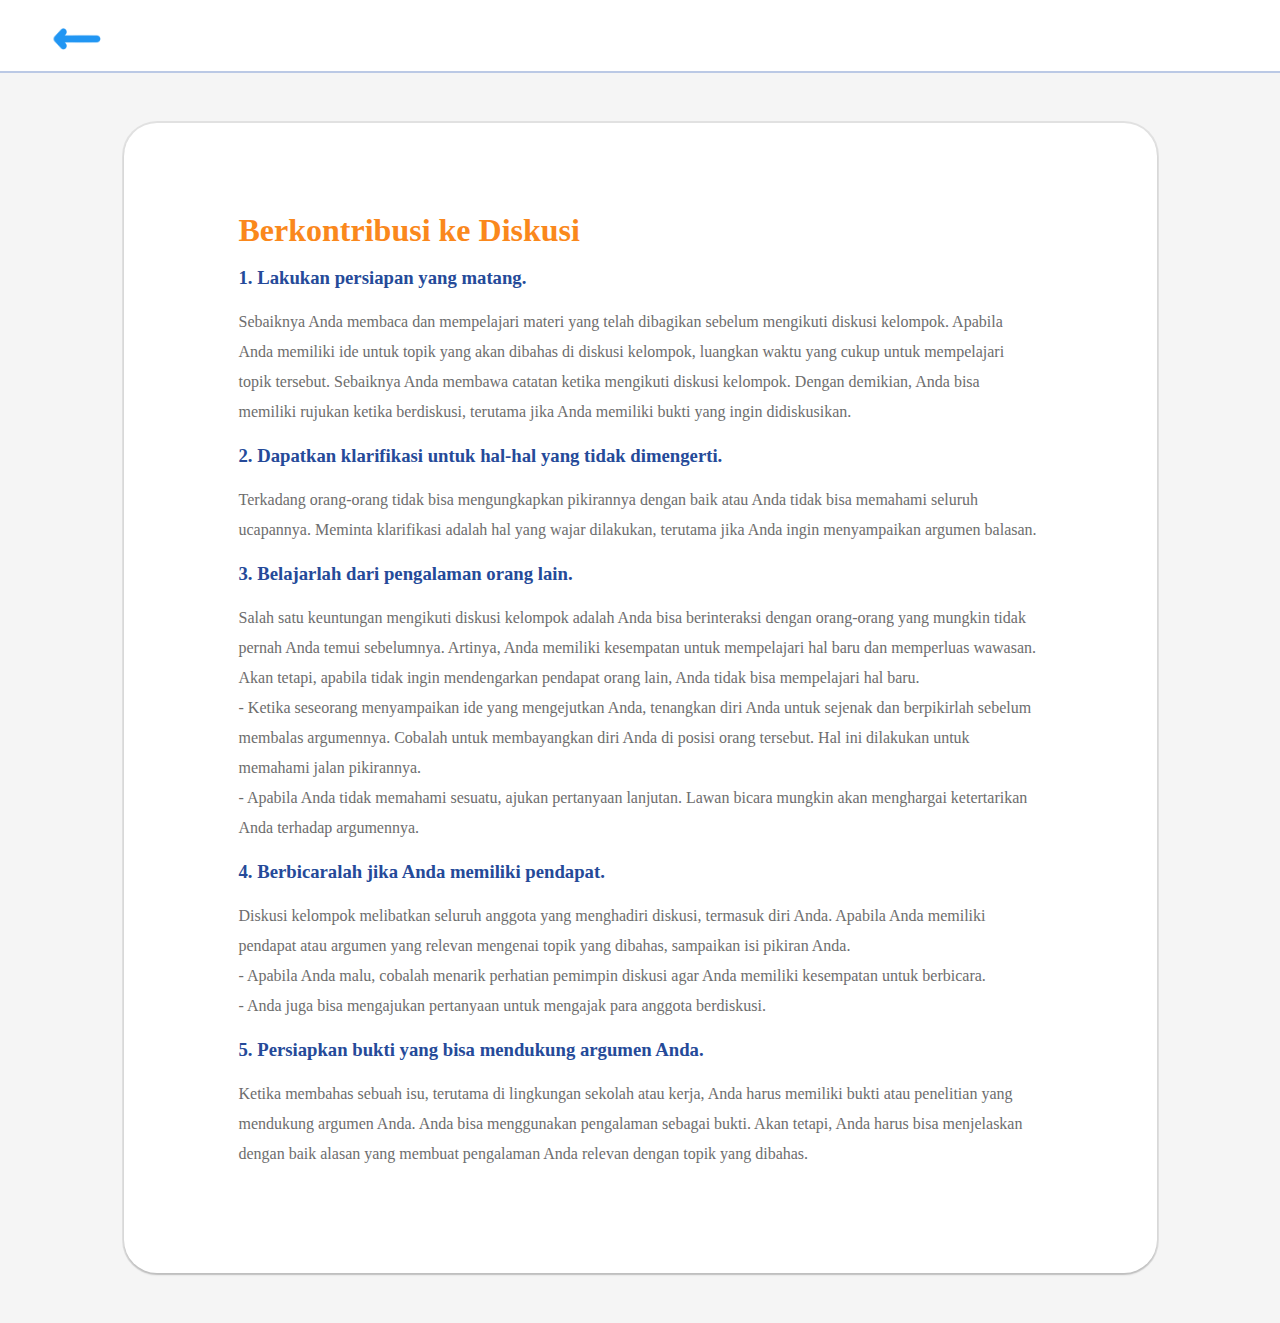
<file: metode1.html>
<!DOCTYPE html>
<html lang="en">
<head>
    <meta charset="UTF-8">
    <meta http-equiv="X-UA-Compatible" content="IE=edge">
    <meta name="viewport" content="width=device-width, initial-scale=1.0">
    <link rel="stylesheet" href="css/style.css">
    <title>Berkontribusi ke Diskusi</title>
</head>
<body>
    <header>
        <div class="container">
            <div class="header-left">
                <a href="metode.html#metode1"><img src="assets/back.png"></a>
            </div>
        </header>
    <div class="project-result-1" > 
        <div class="detail-mobile-1">
            <h1>Berkontribusi ke Diskusi</h1></br>
                <h3>1. Lakukan persiapan yang matang.</h3>
            <p>Sebaiknya Anda membaca dan mempelajari materi yang telah dibagikan
                sebelum mengikuti diskusi kelompok. Apabila Anda memiliki ide untuk
                topik yang akan dibahas di diskusi kelompok, luangkan waktu yang cukup
                untuk mempelajari topik tersebut. Sebaiknya Anda membawa catatan ketika
                mengikuti diskusi kelompok. Dengan demikian, Anda bisa memiliki rujukan
                ketika berdiskusi, terutama jika Anda memiliki bukti yang ingin didiskusikan.
            </p>
            </br>

                <h3>2. Dapatkan klarifikasi untuk hal-hal yang tidak dimengerti.</h3>
            <p>Terkadang orang-orang tidak bisa mengungkapkan pikirannya dengan baik
                atau Anda tidak bisa memahami seluruh ucapannya. Meminta klarifikasi
                adalah hal yang wajar dilakukan, terutama jika Anda ingin menyampaikan
                argumen balasan.</br>
            </p>
            </br>

                <h3>3. Belajarlah dari pengalaman orang lain.</h3>
            <p>Salah satu keuntungan mengikuti diskusi kelompok adalah Anda bisa
                berinteraksi dengan orang-orang yang mungkin tidak pernah Anda temui
                sebelumnya. Artinya, Anda memiliki kesempatan untuk mempelajari hal baru
                dan memperluas wawasan. Akan tetapi, apabila tidak ingin mendengarkan
                pendapat orang lain, Anda tidak bisa mempelajari hal baru.</br>
                - Ketika seseorang menyampaikan ide yang mengejutkan Anda, tenangkan diri
                Anda untuk sejenak dan berpikirlah sebelum membalas argumennya. Cobalah
                untuk membayangkan diri Anda di posisi orang tersebut. Hal ini dilakukan
                untuk memahami jalan pikirannya.</br>
                - Apabila Anda tidak memahami sesuatu, ajukan pertanyaan lanjutan. Lawan
                bicara mungkin akan menghargai ketertarikan Anda terhadap argumennya.
            </p>
            </br>

            <h3>4. Berbicaralah jika Anda memiliki pendapat.</h3>
            <p>Diskusi kelompok melibatkan seluruh anggota yang menghadiri diskusi, termasuk
                diri Anda. Apabila Anda memiliki pendapat atau argumen yang relevan mengenai
                topik yang dibahas, sampaikan isi pikiran Anda.</br>
                - Apabila Anda malu, cobalah menarik perhatian pemimpin diskusi agar Anda
                memiliki kesempatan untuk berbicara.</br>
                - Anda juga bisa mengajukan pertanyaan untuk mengajak para anggota berdiskusi.
            </p>
            </br>

                <h3>5. Persiapkan bukti yang bisa mendukung argumen Anda.</h3>
            <p>Ketika membahas sebuah isu, terutama di lingkungan sekolah atau kerja, Anda
                harus memiliki bukti atau penelitian yang mendukung argumen Anda. Anda bisa
                menggunakan pengalaman sebagai bukti. Akan tetapi, Anda harus bisa menjelaskan
                dengan baik alasan yang membuat pengalaman Anda relevan dengan topik yang dibahas.
            </p>
            </div>
        </div>
    </div>
</body>
</html>
</file>
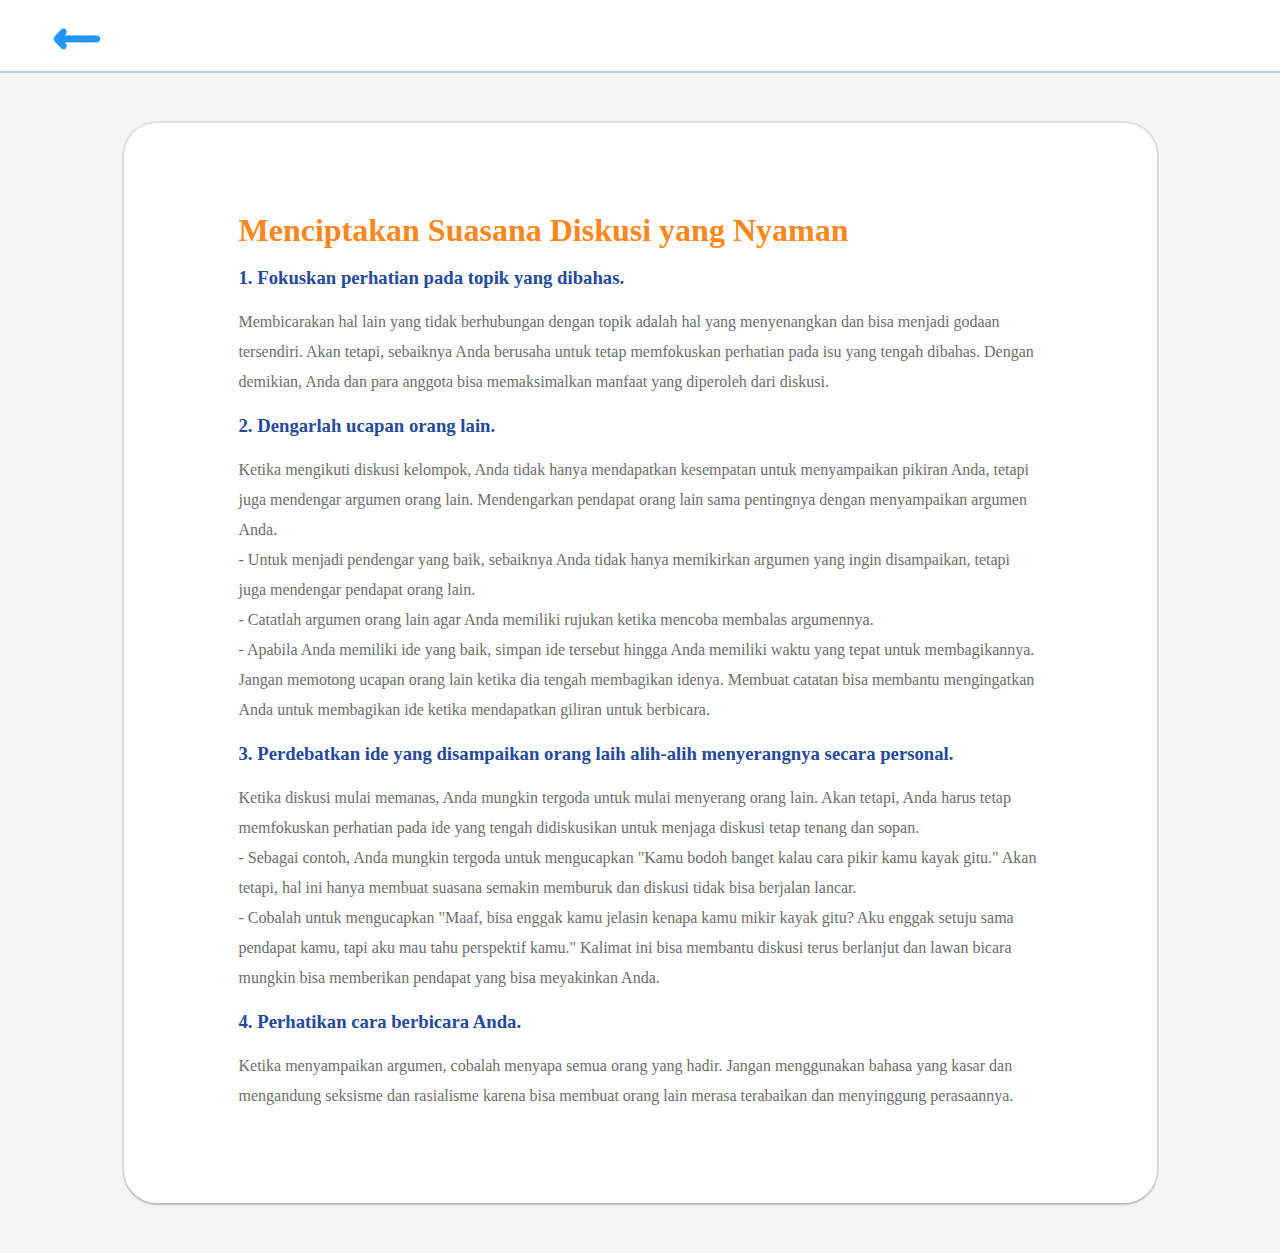
<file: metode2.html>
<!DOCTYPE html>
<html lang="en">
<head>
    <meta charset="UTF-8">
    <meta http-equiv="X-UA-Compatible" content="IE=edge">
    <meta name="viewport" content="width=device-width, initial-scale=1.0">
    <link rel="stylesheet" href="css/style.css">
    <title>Menciptakan Suasana Diskusi yang Nyaman</title>
</head>
<body>
    <header>
        <div class="container">
            <div class="header-left">
                <a href="metode.html#metode2"><img src="assets/back.png"></a>
            </div>
        </header>
    <div class="project-result-2" > 
        <div class="detail-mobile-2">
            <h1>Menciptakan Suasana Diskusi yang Nyaman</h1></br>
                <h3>1. Fokuskan perhatian pada topik yang dibahas.</h3>
            <p>Membicarakan hal lain yang tidak berhubungan dengan topik adalah hal
                yang menyenangkan dan bisa menjadi godaan tersendiri. Akan tetapi,
                sebaiknya Anda berusaha untuk tetap memfokuskan perhatian pada isu
                yang tengah dibahas. Dengan demikian, Anda dan para anggota bisa
                memaksimalkan manfaat yang diperoleh dari diskusi.
            </p>
            </br>

                <h3>2. Dengarlah ucapan orang lain.</h3>
            <p>Ketika mengikuti diskusi kelompok, Anda tidak hanya mendapatkan kesempatan
                untuk menyampaikan pikiran Anda, tetapi juga mendengar argumen orang lain.
                Mendengarkan pendapat orang lain sama pentingnya dengan menyampaikan argumen Anda.</br>
                - Untuk menjadi pendengar yang baik, sebaiknya Anda tidak hanya memikirkan argumen
                yang ingin disampaikan, tetapi juga mendengar pendapat orang lain.</br>
                - Catatlah argumen orang lain agar Anda memiliki rujukan ketika mencoba membalas
                argumennya.</br>
                - Apabila Anda memiliki ide yang baik, simpan ide tersebut hingga Anda memiliki
                waktu yang tepat untuk membagikannya. Jangan memotong ucapan orang lain ketika
                dia tengah membagikan idenya. Membuat catatan bisa membantu mengingatkan Anda
                untuk membagikan ide ketika mendapatkan giliran untuk berbicara.
            </p>
            </br>

                <h3>3. Perdebatkan ide yang disampaikan orang laih alih-alih menyerangnya secara personal.</h3>
            <p>Ketika diskusi mulai memanas, Anda mungkin tergoda untuk mulai menyerang orang lain.
                Akan tetapi, Anda harus tetap memfokuskan perhatian pada ide yang tengah didiskusikan
                untuk menjaga diskusi tetap tenang dan sopan.</br>
                - Sebagai contoh, Anda mungkin tergoda untuk mengucapkan "Kamu bodoh banget kalau cara
                pikir kamu kayak gitu." Akan tetapi, hal ini hanya membuat suasana semakin memburuk dan
                diskusi tidak bisa berjalan lancar.</br>
                - Cobalah untuk mengucapkan "Maaf, bisa enggak kamu jelasin kenapa kamu mikir kayak gitu?
                Aku enggak setuju sama pendapat kamu, tapi aku mau tahu perspektif kamu." Kalimat ini bisa
                membantu diskusi terus berlanjut dan lawan bicara mungkin bisa memberikan pendapat yang
                bisa meyakinkan Anda.
            </p>
            </br>

            <h3>4. Perhatikan cara berbicara Anda.</h3>
            <p>Ketika menyampaikan argumen, cobalah menyapa semua orang yang hadir.
                Jangan menggunakan bahasa yang kasar dan mengandung seksisme dan rasialisme karena bisa
                membuat orang lain merasa terabaikan dan menyinggung perasaannya.
            </p>
        </div>
    </div>
</div>
</body>
</html>
</file>
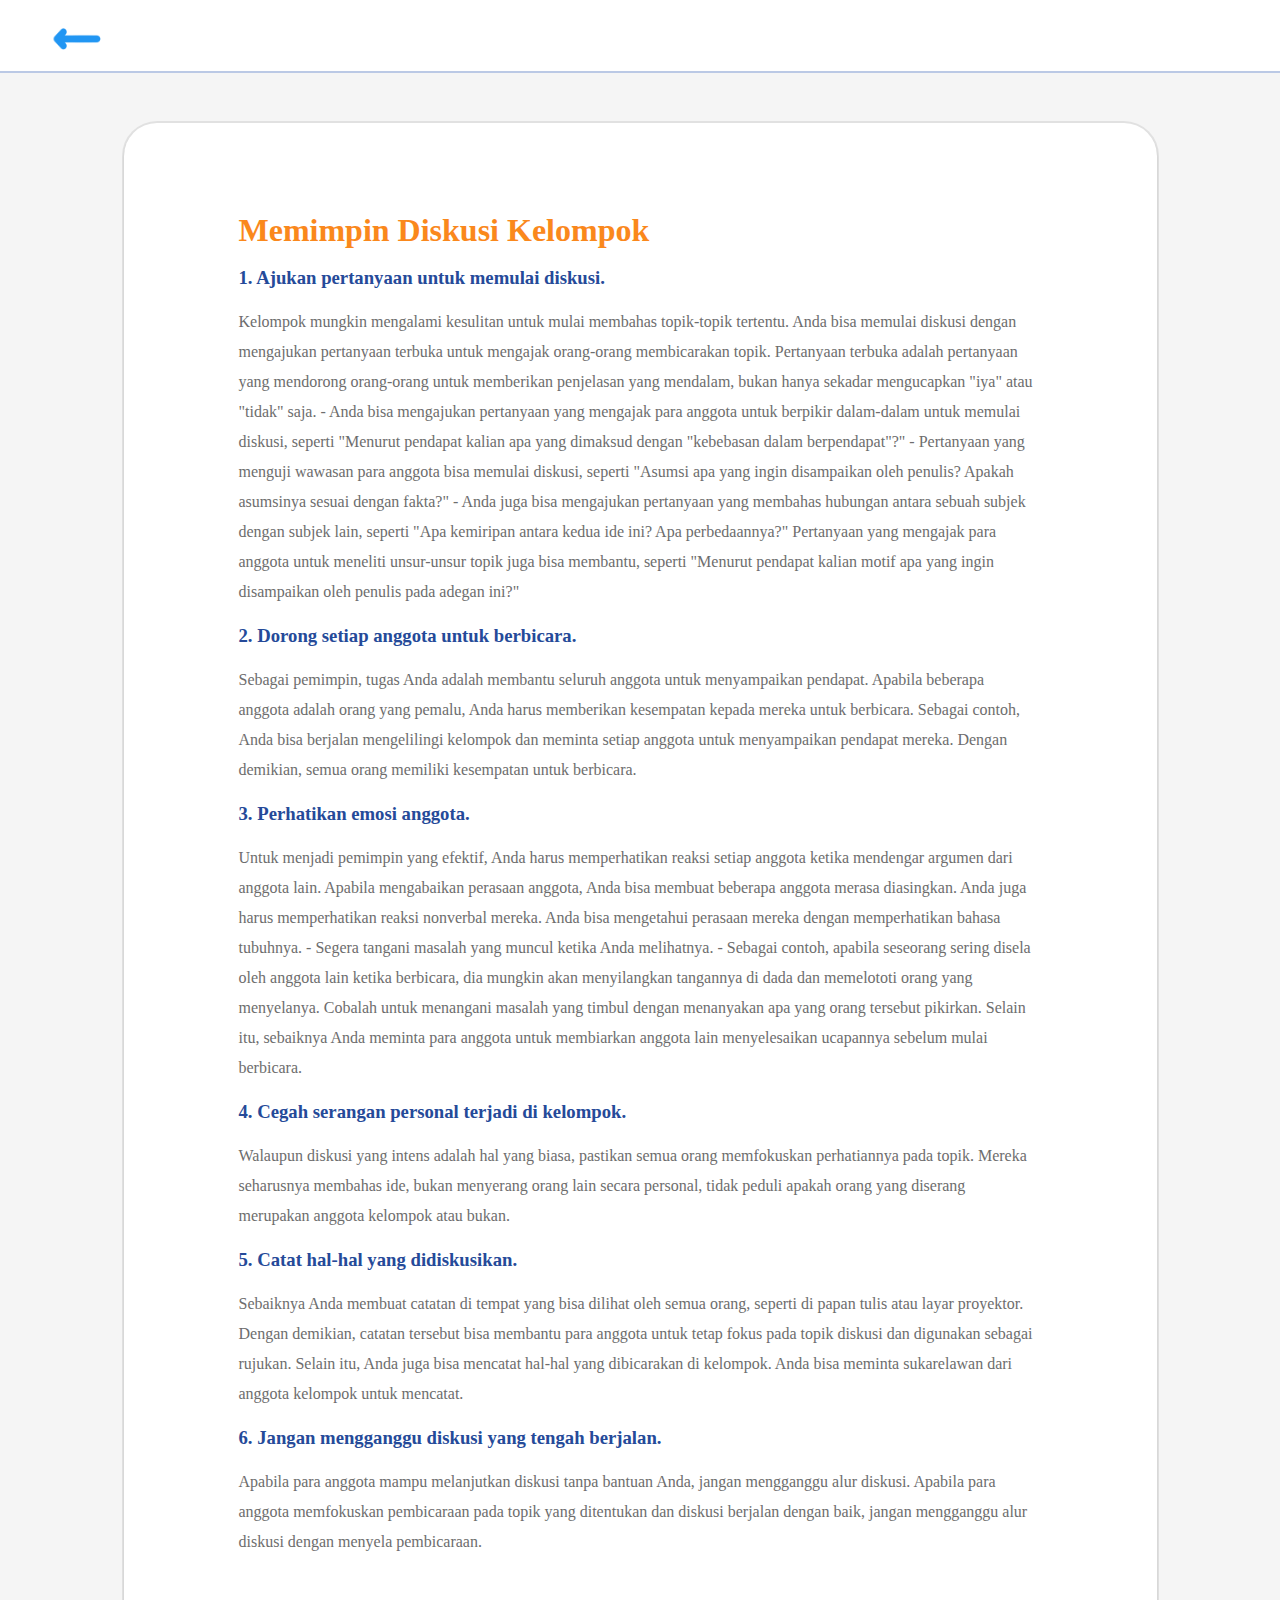
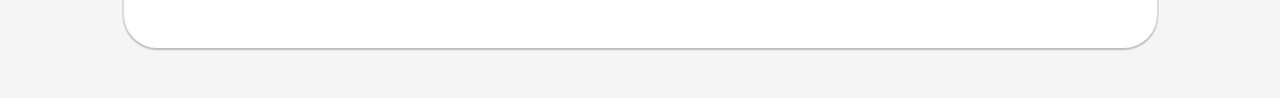
<file: metode3.html>
<!DOCTYPE html>
<html lang="en">
<head>
    <meta charset="UTF-8">
    <meta http-equiv="X-UA-Compatible" content="IE=edge">
    <meta name="viewport" content="width=device-width, initial-scale=1.0">
    <link rel="stylesheet" href="css/style.css">
    <title>Memimpin Diskusi Kelompok</title>
</head>
<body>
    <header>
        <div class="container">
            <div class="header-left">
                <a href="metode.html#metode3"><img src="assets/back.png"></a>
            </div>
        </header>
    <div class="project-result-3" > 
        <div class="detail-mobile-3">
            <h1>Memimpin Diskusi Kelompok</h1></br>
                <h3>1. Ajukan pertanyaan untuk memulai diskusi.</h3>
            <p>Kelompok mungkin mengalami kesulitan untuk mulai membahas topik-topik tertentu.
                Anda bisa memulai diskusi dengan mengajukan pertanyaan terbuka untuk mengajak
                orang-orang membicarakan topik. Pertanyaan terbuka adalah pertanyaan yang mendorong
                orang-orang untuk memberikan penjelasan yang mendalam, bukan hanya sekadar mengucapkan
                "iya" atau "tidak" saja.
                - Anda bisa mengajukan pertanyaan yang mengajak para anggota untuk berpikir dalam-dalam
                untuk memulai diskusi, seperti "Menurut pendapat kalian apa yang dimaksud dengan
                "kebebasan dalam berpendapat"?"
                - Pertanyaan yang menguji wawasan para anggota bisa memulai diskusi, seperti "Asumsi apa
                yang ingin disampaikan oleh penulis? Apakah asumsinya sesuai dengan fakta?"
                - Anda juga bisa mengajukan pertanyaan yang membahas hubungan antara sebuah subjek dengan
                subjek lain, seperti "Apa kemiripan antara kedua ide ini? Apa perbedaannya?" Pertanyaan
                yang mengajak para anggota untuk meneliti unsur-unsur topik juga bisa membantu, seperti
                "Menurut pendapat kalian motif apa yang ingin disampaikan oleh penulis pada adegan ini?"
            </p>
            </br>
                <h3>2. Dorong setiap anggota untuk berbicara.</h3>
            <p>Sebagai pemimpin, tugas Anda adalah membantu seluruh anggota untuk menyampaikan pendapat.
                Apabila beberapa anggota adalah orang yang pemalu, Anda harus memberikan kesempatan kepada
                mereka untuk berbicara. Sebagai contoh, Anda bisa berjalan mengelilingi kelompok dan meminta
                setiap anggota untuk menyampaikan pendapat mereka. Dengan demikian, semua orang memiliki
                kesempatan untuk berbicara.</br>
            </p>
            </br>
                <h3>3. Perhatikan emosi anggota.</h3>
            <p>Untuk menjadi pemimpin yang efektif, Anda harus memperhatikan reaksi setiap anggota ketika
                mendengar argumen dari anggota lain. Apabila mengabaikan perasaan anggota, Anda bisa membuat
                beberapa anggota merasa diasingkan. Anda juga harus memperhatikan reaksi nonverbal mereka.
                Anda bisa mengetahui perasaan mereka dengan memperhatikan bahasa tubuhnya.
                - Segera tangani masalah yang muncul ketika Anda melihatnya.
                - Sebagai contoh, apabila seseorang sering disela oleh anggota lain ketika berbicara, dia
                mungkin akan menyilangkan tangannya di dada dan memelototi orang yang menyelanya. Cobalah
                untuk menangani masalah yang timbul dengan menanyakan apa yang orang tersebut pikirkan.
                Selain itu, sebaiknya Anda meminta para anggota untuk membiarkan anggota lain menyelesaikan
                ucapannya sebelum mulai berbicara.
            </p>
            </br>
                <h3>4. Cegah serangan personal terjadi di kelompok.</h3>
            <p>Walaupun diskusi yang intens adalah hal yang biasa, pastikan semua orang memfokuskan perhatiannya
                pada topik. Mereka seharusnya membahas ide, bukan menyerang orang lain secara personal, tidak
                peduli apakah orang yang diserang merupakan anggota kelompok atau bukan.
            </p>
            </br>
                <h3>5. Catat hal-hal yang didiskusikan.</h3>
            <p>Sebaiknya Anda membuat catatan di tempat yang bisa dilihat oleh semua orang, seperti di papan
                tulis atau layar proyektor. Dengan demikian, catatan tersebut bisa membantu para anggota untuk
                tetap fokus pada topik diskusi dan digunakan sebagai rujukan. Selain itu, Anda juga bisa mencatat
                hal-hal yang dibicarakan di kelompok. Anda bisa meminta sukarelawan dari anggota kelompok untuk mencatat.
            </p>
            </br>
                <h3>6. Jangan mengganggu diskusi yang tengah berjalan.</h3>
            <p>Apabila para anggota mampu melanjutkan diskusi tanpa bantuan Anda, jangan mengganggu alur diskusi.
                Apabila para anggota memfokuskan pembicaraan pada topik yang ditentukan dan diskusi berjalan dengan
                baik, jangan mengganggu alur diskusi dengan menyela pembicaraan.
            </p>
            </div>
        </div>
    </div>
</body>
</html>
</file>
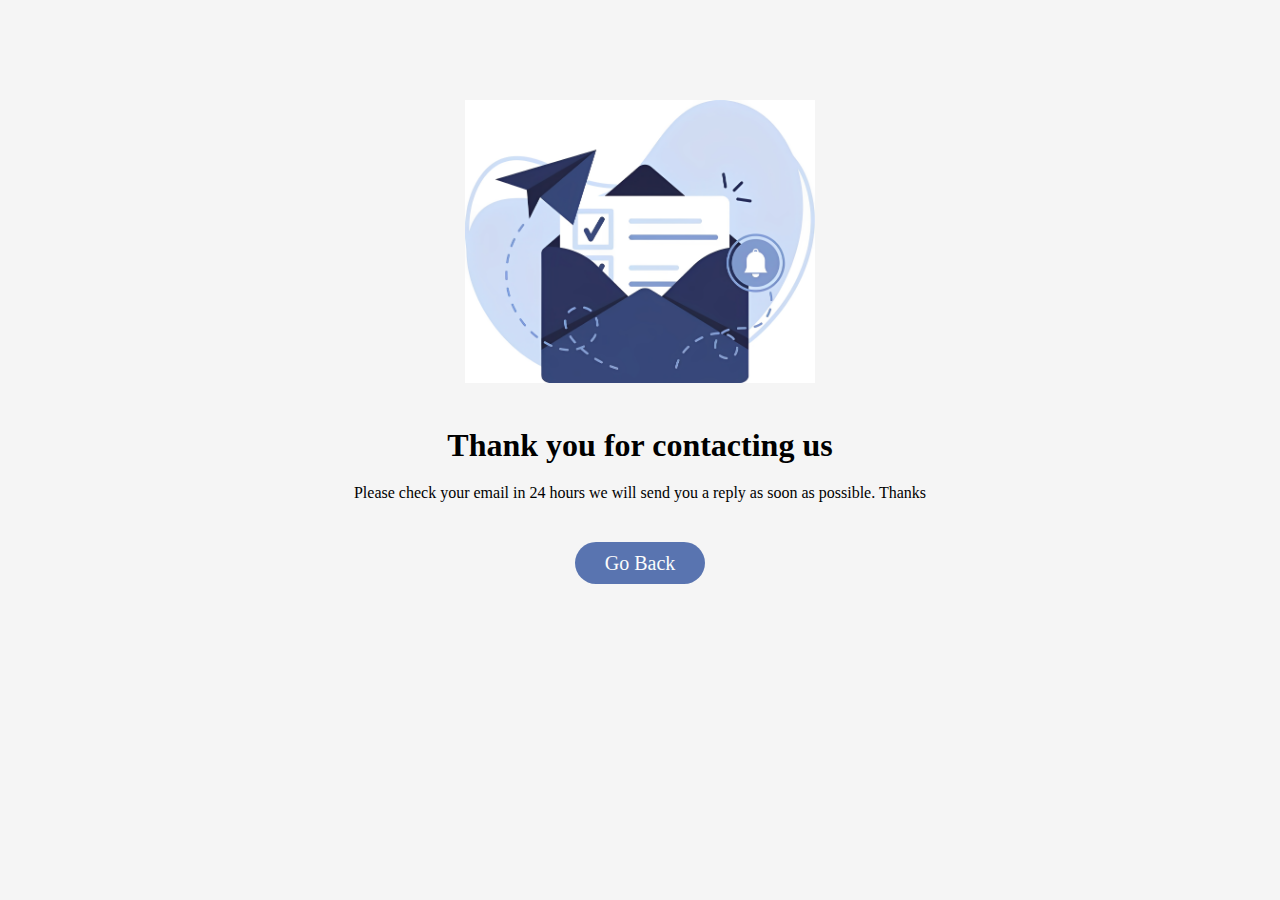
<file: thankyou.html>
<!DOCTYPE html>
<html lang="en">
<head>
    <meta charset="UTF-8">
    <meta http-equiv="X-UA-Compatible" content="IE=edge">
    <meta name="viewport" content="width=device-width, initial-scale=1.0">
    <link rel="stylesheet" href="css/style.css">
    <link rel="stylesheet" href="css/responsive.css">
    <title>Thank you</title>
</head>
<body>
    <div class="thankyou">
        <img class="img-thx" src="assets/thankyou.png">
        <h1>Thank you for contacting us</h1>
        <p>Please check your email in 24 hours we will send you a reply as soon
            as possible. Thanks</p>
        <a href="index.html#contact-form" class="btn-thx">Go Back</a></a>
    </div>
</body>
</html>
</file>
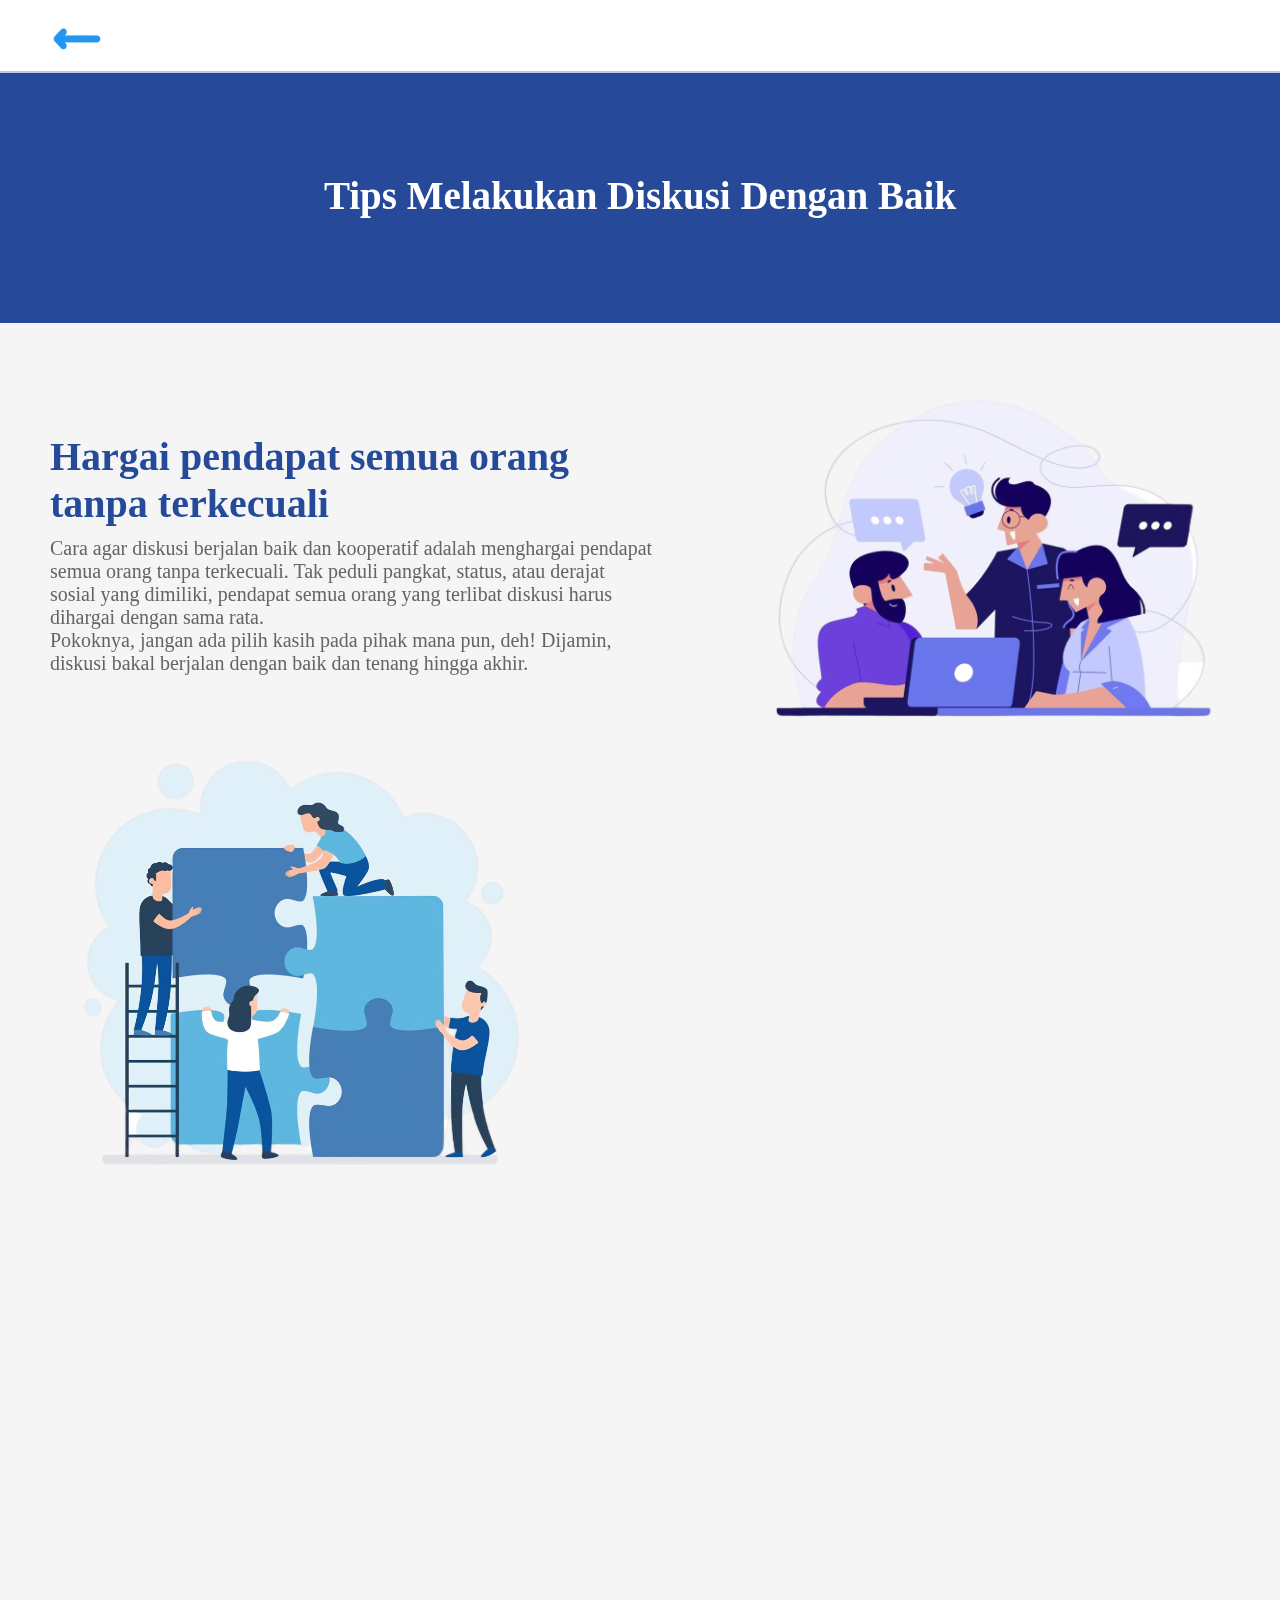
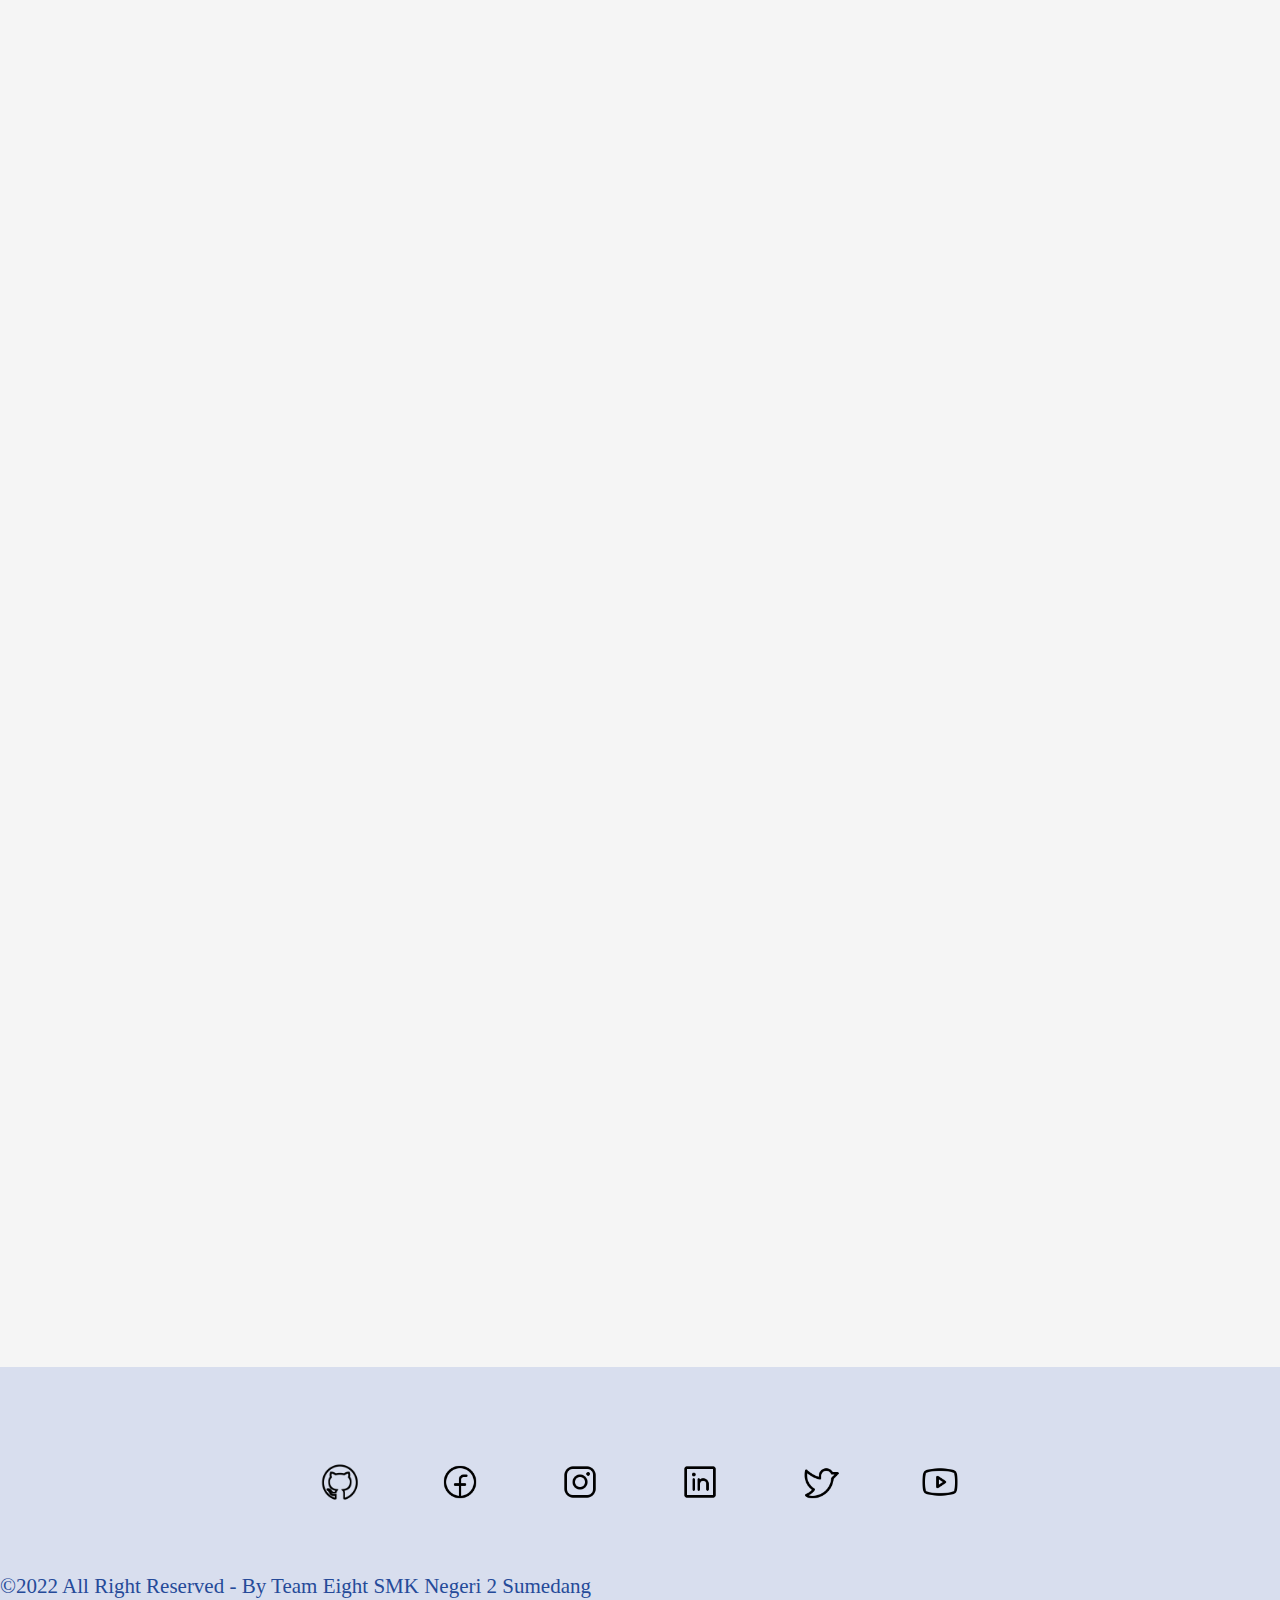
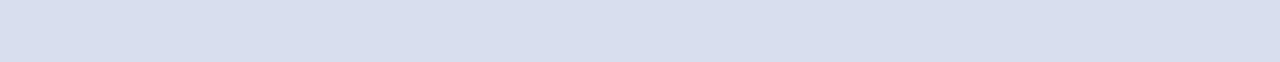
<file: tips.html>
<!DOCTYPE html>
<html lang="en">
<head>
    <meta charset="UTF-8">
    <meta http-equiv="X-UA-Compatible" content="IE=edge">
    <meta name="viewport" content="width=device-width, initial-scale=1.0">
    <link rel="stylesheet" href="css/style.css">
    <link rel="stylesheet" href="css/responsive.css">
    <title>Tips</title>
    <link href="https://unpkg.com/aos@2.3.1/dist/aos.css" rel="stylesheet">
    <link rel="stylesheet" href="https://cdnjs.cloudflare.com/ajax/libs/font-awesome/5.15.3/css/all.min.css"/>
</head>
<body>
    <header>
        <div class="container">
            <div class="header-left">
                <a href="index.html#menu"><img src="assets/back.png"></a>
            </div>
        </header>
    <div class="tips" id="more">
        <div class="container">
            <div class="row">
                <div class="more-tips">
                        <p data-aos="zoom-in"
                        data-aos-duration="700">Tips Melakukan Diskusi Dengan Baik</p>
                        </div> 
                    </div>
                </div>
            </div>
        </div>
    </div>
    <div class="intro-tips" >
        <div class="container">
            <h1 data-aos="fade-right"
            data-aos-duration="1000">Hargai pendapat semua orang</br>
                tanpa terkecuali</h1>
            <p data-aos="fade-right"
            data-aos-duration="2000">Cara agar diskusi berjalan baik dan kooperatif adalah menghargai pendapat</br>
                semua orang tanpa terkecuali. Tak peduli pangkat, status, atau derajat</br>
                sosial yang dimiliki, pendapat semua orang yang terlibat diskusi harus</br>
                dihargai dengan sama rata.</br>
                Pokoknya, jangan ada pilih kasih pada pihak mana pun, deh! Dijamin,</br>
                diskusi bakal berjalan dengan baik dan tenang hingga akhir.</p>
            </div>
            <img data-aos="fade-left"
            data-aos-duration="1500" src="assets/model5.png">
        </div>
    </div>
    <div class="more-2">
        <div class="container">
            <div class="contents-more-2">
                <img data-aos="fade-right"
                data-aos-duration="1000" class="pict-more-2" src="assets/model6.png">
                <div class="info-more-2">
                <h1 data-aos="fade-left"
                data-aos-duration="1500">Memahami apa tujuan dari diskusi</h1>
                <p data-aos="fade-left"
                data-aos-duration="2000">Pahami apa yang menjadi tujuan dari dilaksanakannya diskusi tersebut.</br>
                    Perlu diketahui bahwa dalam hal ini, gak cuma pihak yang melaksanakan</br>
                    diskusi saja yang mesti memahami tujuan diskusi, tapi semua orang yang</br>
                    terlibat di dalamnya juga harus paham.</br>
                    Kenapa seperti itu? Hal itu supaya gak ada yang membuat ulah ketika</br>
                    diskusi berlangsung dan mengacaukannya. Selain itu, tujuannya agar</br>
                    topik pembicaraan ga keluar arah.</p>
                    </div>
                </div>
            </div>
        </div>
    </div>
    <div class="intro-tips" >
        <div class="container">
            <h1 data-aos="fade-right"
            data-aos-duration="1000">Usahakan untuk selalu menyampaikan</br>
                pemikiran dengan beretika</h1>
            <p data-aos="fade-right"
            data-aos-duration="2000">Kalau mau diskusi berjalan dengan baik dan saling kooperatif, sangat penting</br>
                bagi semua orang yang ikut serta untuk menyampaikan pendapatnya dengan</br>
                beretika. Kalau pada kegiatan biasa saja perlu etika, apalagi ketika diskusi</br>
                yang terdapat banyak interaksi di dalamnya.</br>
                Cara ini dilakukan demi mencegah adanya kesalahpahaman selama diskusi</br>
                berlangsung dan menghindari agar tidak ada pihak yang tersinggung pada</br>
                ucapan satu sama lain.</p>
            </div>
            <div class="pict-more-3">
            <img data-aos="fade-left"
            data-aos-duration="1500" src="assets/model7.png">
        </div>
    </div>
    <div class="info-more-4">
        <div class="container">
            <div class="contents-more-4">
                <img data-aos="fade-right"
                data-aos-duration="1500" class="pict-more-4" src="assets/model8.png">
                <div class="info-more-4">
                <h1 data-aos="fade-left"
                data-aos-duration="1000">Menjelaskan dengan baik jika ada</br>
                    yang tersinggung atau emosional</br>
                    ketika diskusi</h1>
                <p data-aos="fade-left"
                data-aos-duration="2000">Dengan adanya perbedaan kepribadian pada diri setiap orang yang ikut</br>
                    dalam diskusi, gak bisa dimungkiri kalau ada kemungkinan salah satu</br>
                    orang yang tersinggung atau bahkan mungkin sampai emosional. Kadang,</br>
                    hal ini tak bisa dihindari karena tingkat sensitif semua orang juga berbeda.</br>
                    Jadi, cara mengatasinya dengan menjelaskan secara jelas agar orang yang</br>
                    tadinya tersinggung bisa mengerti dan tak salah paham. Dengan begitu,</br>
                    diskusi tetap bisa berjalan dengan baik.</p>
                    </div>
                </div>
            </div>
        </div>
    </div>
    <div class="intro-tips" >
        <div class="container">
            <h1 data-aos="fade-right"
            data-aos-duration="1000">Pastikan mengakhiri diskusi dengan</br>
                kesepakatan yang adil untuk bersama</h1>
            <p data-aos="fade-right"
            data-aos-duration="2000">Jika saat diskusi berlangsung saja dijaga supaya berjalan dengan baik, ketika</br>
                diskusi tersebut selesai, mestinya diakhiri dengan baik. Caranya dengan ada</br>
                kesepakatan yang adil untuk kepentingan bersama.</br>
                Jadi, diskusi itu memang ada manfaat dan faedahnya untuk bersama. Bisa kacau</br>
                kalau hasil akhirnya hanya untuk kepentingan sepihak saja. Upayakan agar</br>
                diskusi bisa berakhir dengan kooperatif.</p>
            </div>
            <div class="pict-more-5">
            <img data-aos="fade-left"
            data-aos-duration="1000" src="assets/model9.png">
            </div>
        </div>
    </div>
    <footer>
        <div class="container">
            <div class="socmed" >
                <a href="">
                    <img src="assets/github-logo.png" >
                </a>
                <a href="">
                    <img src="assets/facebook-logo.png" >
                </a>
                <a href="">
                    <img src="assets/instagram-logo.png" >
                </a>
                <a href="">
                    <img src="assets/linkedin-logo.png" >
                </a>
                <a href="">
                    <img src="assets/twitter-logo.png" >
                <a href="">
                    <img src="assets/youtube-logo.png" >
                </a>
            </div>
            <p>©2022 All Right Reserved - By Team Eight SMK Negeri 2 Sumedang</p>
        </div>
    </footer>
    <script>
        const body = document.querySelector("body");
        const navbar = document.querySelector(".navbar");
        const menuBtn = document.querySelector(".menu-btn");
        const cancelBtn = document.querySelector(".cancel-btn");
        menuBtn.onclick = ()=>{
          navbar.classList.add("show");
          menuBtn.classList.add("hide");
          body.classList.add("disabled");
        }
        cancelBtn.onclick = ()=>{
          body.classList.remove("disabled");
          navbar.classList.remove("show");
          menuBtn.classList.remove("hide");
        }
        window.onscroll = ()=>{
          this.scrollY > 20 ? navbar.classList.add("sticky") : navbar.classList.remove("sticky");
        }
      </script>
    <script src="https://unpkg.com/aos@2.3.1/dist/aos.js"></script>
    <script>
        AOS.init();
    </script>
</body>
</html>
</file>
<file: css/style.css>
@import url('https://fonts.googleapis.com/css2?family=Poppins:wght@200;300;400;500;600;700&display=swap');
*{
    margin: 0;
    padding: 0;
}
html {
    scroll-behavior: smooth;
}
body {
    font-family: "Roboto slab";
    background-color: #F5F5F5;
}

h1,a,p,h2,h3,li{
    font-style: none;
    list-style: none;
}
.content{
  max-width: 1250px;
  margin: auto;
  padding: 0 30px;
}
.logo img{
float: left;
margin-left: 20px;
height: 78px;
width: 165.75px;
}
.navbar{
  position: absolute;
  width: 100%;
  z-index: 10;
  margin-top: -200px;
  padding: 0px 0;
  transition: all 0.3s ease;
  border-bottom: 2.5px solid #859ed18f;
  background-color: #fff;
}
.navbar.sticky{
  background: white;
  padding: 10px 0;
  box-shadow: 0px 3px 5px 0px rgba(0,0,0,0.1);
}
.navbar .content{
  display: flex;
  align-items: center;
  justify-content: space-between;
}
.navbar .menu-list{
  display: inline-flex;
}
.menu-list li{
  list-style: none;
}
.menu-list li a{
  float: left;
  padding-left: 55px;
  line-height: 71px;
  font-size: 20px;
  font-weight: 500;
  color: #254A99;
  margin-right: 25px;
  text-decoration: none;
  transition: all 0.3s ease;
}
.menu-list li a:hover{
  color: #FA881C;
}
.about{
  padding: 30px 0;
}
.about .title{
  font-size: 38px;
  font-weight: 700;
}
.about p{
  padding-top: 20px;
  text-align: justify;
}
.icon{
  color: #254A99;
  font-size: 20px;
  cursor: pointer;
  display: none;
}
.menu-list .cancel-btn{
  position: absolute;
  right: 30px;
  top: 20px;
}
@media (max-width: 1230px) {
  .content{
    padding: 0 60px;
  }
}
@media (max-width: 1100px) {
  .content{
    padding: 0 40px;
  }
}
@media (max-width: 900px) {
  .content{
    padding: 0 30px;
  }
}
@media (max-width: 868px) {
  body.disabled{
    overflow: hidden;
  }
  .icon{
    display: block;
  }
  .icon.hide{
    display: none;
  }
  .navbar .menu-list{
    position: fixed;
    height: 100vh;
    width: 100%;
    max-width: 200px;
    left: -100%;
    top: 0px;
    display: block;
    padding: 40px 0;
    text-align: center;
    border-right: 2.5px solid #859ed18f;
    background-color: rgb(235, 235, 235);
    transition: all 0.3s ease;
  }
  .navbar.show .menu-list{
    left: 0%;
  }
  .navbar .menu-list li{
    margin-top: 45px;
  }
  .navbar .menu-list li a{
    display: contents;
    font-size: 20px;
    margin-left: -100%;
    transition: 0.6s cubic-bezier(0.68, -0.55, 0.265, 1.55);
  }
  .navbar.show .menu-list li a{
    margin-left: 0px;
  }
}
@media (max-width: 380px) {
  .navbar .logo a{
    width: 27px;
  }
}

header{
    width: 100%;
    height: 71px;
    border-bottom: 2.5px solid #859ed18f;
    background-color: #fff;
    top: 0;
    z-index: 10;
}
.header-left img{
    float: left;
    height: 78px;
    width: 165.75px;
}
.header-left img:hover{
    transform: scale(1.1);
    transition: 0.3s;
}
.intro{
    margin-left: 80px;
    height: 550px;
}
.intro img{
    float: right;
    position: relative;
    top: -320px;
    height: 400px;
}
.intro h2{
    margin-top: 200px;
    color: #254A99;
    font-size: 30px;
    font-weight: 500;
}
.intro-tips h2{
    margin-top: 100px;
    color: #254A99;
    font-size: 30px;
    font-weight: 500;
}
.intro-tips-2 h2{
    margin-top: 100px;
    color: #254A99;
    font-size: 30px;
    font-weight: 500;
}
.intro-tips-3 h2{
    margin-top: 100px;
    color: #254A99;
    font-size: 30px;
    font-weight: 500;
}
.intro-tips-4 h2{
    margin-top: 100px;
    color: #254A99;
    font-size: 30px;
    font-weight: 500;
}
.intro-tips-5 h2{
    margin-top: 100px;
    color: #254A99;
    font-size: 30px;
    font-weight: 500;
}
.intro h1{
    color: #254A99;
    font-size: 50px;
    margin-bottom: 10px;
    margin-top: 11px;
}
.intro-tips h1{
    margin-left: 50px;
    color: #254A99;
    font-size: 40px;
    margin-bottom: 10px;
    margin-top: 110px;
}
.intro-tips-2 h1{
    margin-left: 50px;
    color: #254A99;
    font-size: 40px;
    margin-bottom: 10px;
    margin-top: 110px;
}
.intro-tips-3 h1{
    margin-left: 50px;
    color: #254A99;
    font-size: 40px;
    margin-bottom: 10px;
    margin-top: -320px;
    float: left;
}
.intro-tips-4 h1{
    margin-left: 50px;
    color: #254A99;
    font-size: 40px;
    margin-bottom: 10px;
    margin-top: 110px;
}
.intro-tips-5 h1{
    margin-left: 50px;
    color: #254A99;
    font-size: 40px;
    margin-bottom: 10px;
    margin-top: -320px;
    float: left;
}
.intro p{
    width: 32%;
    font-size: 18px;
    color: rgba(75, 75, 75, 0.856);
    margin-bottom: 30px;
    text-align: left;
}
.intro-tips p{
    font-size: 20px;
    color: rgba(75, 75, 75, 0.856);
    margin-bottom: 30px;
    margin-left: 50px;
    text-align: left;
}
.intro-tips-2 p{
    font-size: 20px;
    color: rgba(75, 75, 75, 0.856);
    margin-bottom: 30px;
    text-align: left;
}
.intro-tips-3 p{
    font-size: 20px;
    color: rgba(75, 75, 75, 0.856);
    margin-top: -210px;
    margin-bottom: 30px;
    margin-left: 50px;
    text-align: left;
    float: left;
}
.intro-tips-4 p{
    font-size: 20px;
    color: rgba(75, 75, 75, 0.856);
    margin-bottom: 30px;
    text-align: left;
}
.intro-tips-5 p{
    font-size: 20px;
    color: rgba(75, 75, 75, 0.856);
    margin-top: -210px;
    margin-bottom: 30px;
    margin-left: 50px;
    text-align: left;
    float: left;
}
.intro-tips img{
    float: right;
    position: relative;
    top: -370px;
    height: 480px;
    margin-right: 50px;
}
.intro-tips-2 img{
    float: left;
    position: relative;
    top: -400px;
    height: 480px;
    margin-left: 50px;
    margin-right: 120px;
}
.intro-tips-3 img{
    float: right;
    position: relative;
    top: -400px;
    height: 480px;
    margin-right: 0px;
}
.intro-tips-4 img{
    float: left;
    position: relative;
    top: -400px;
    height: 480px;
    margin-left: 50px;
    margin-right: 120px;
}
.intro-tips-5 img{
    float: right;
    position: relative;
    top: -400px;
    height: 400px;
    margin-right: 0px;
}
.btn-intro{
    background-color: #254A99;
    color: #fff;
    text-decoration: none;
    width: fit-content;
    padding: 10px 30px;
    font-size: 20px;
    border-radius: 52px;
    margin-top: 50px;
    opacity: 0.75;
}
.btn-intro:hover{
    opacity: 1;
    cursor: pointer;
    transition: all 0.3s;
    text-decoration: none;
}
.more{
    height: 670px;
    background-color: #26499A;
}
.more-2{
    height: 500px;
}
.more-3{
    height: 500px;
}
.more-4{
    height: 500px;
}
.more-5{
    height: 500px;
}
.pict-more {
    width: 600px;
    height: 500px;
    margin: 60px 49px 98px 0;
}
.pict-more-2 {
    width: 500px;
    height: 500px;
    margin-top: 20px;
    margin-right: 100px;
    margin-left: 50px;
}
.pict-more-3 {
    width: 500px;
    height: 500px;
    margin-top: 20px;
    margin-left: 940px;
}
.pict-more-4 {
    width: 500px;
    height: 500px;
    margin-top: -380px;
    margin-right: 100px;
    margin-left: 50px;
    margin-bottom: -50px;
}
.pict-more-5 {
    width: 500px;
    height: 500px;
    margin-top: 50px;
    margin-left: 850px;
    margin-bottom: -185px;
}
.contents-more{
    margin-left: 80px;
    display: flex;
    flex-direction: row;
}
.contents-more-2{
    display: flex;
    flex-direction: row;
}
.contents-more-3{
    display: flex;
    flex-direction: row;
}
.contents-more-4{
    display: flex;
    flex-direction: row;
}
.contents-more-5{
    display: flex;
    flex-direction: row;
}
.tips{
    height: 250px;
    background-color: #26499A;
}
.more-tips p{
    font-size: 39px;
    color: white;
    text-align: center;
    padding: 100px;
    font-weight: bold;
}
.info-more p{
    margin-top: 175px;
    font-size: 21px;
    margin-bottom: 42px;
    color: white;
}
.info-more p{
    width: 500px;
    text-align: center;
}
.info-more-2 p{
    margin-top: 10px;
    font-size: 21px;
    margin-bottom: 42px;
    color: rgba(75, 75, 75, 0.856);
}
.info-more-2 p{
    width: 700px;
    text-align: left;
}
.info-more-3 p{
    margin-top: 20px;
    font-size: 21px;
    margin-bottom: 42px;
    color: rgba(75, 75, 75, 0.856);
}
.info-more-3 p{
    width: 700px;
    text-align: left;
}
.info-more-4 p{
    margin-top: 20px;
    font-size: 21px;
    margin-bottom: 42px;
    color: rgba(75, 75, 75, 0.856);
}
.info-more-4 p{
    width: 700px;
    text-align: left;
}
.info-more-5 p{
    margin-top: 20px;
    font-size: 21px;
    margin-bottom: 0px;
    color: rgba(75, 75, 75, 0.856);
}
.info-more-5 p{
    width: 700px;
    text-align: left;
}
.info-more-2 h1{
    color: #254A99;
    font-size: 40px;
    margin-bottom: 10px;
    margin-top: 180px;
}
.info-more-3 h1{
    color: #254A99;
    font-size: 40px;
    margin-bottom: 10px;
    margin-top: 180px;
}
.info-more-4 h1{
    color: #254A99;
    font-size: 40px;
    margin-bottom: 10px;
    margin-top: -320px;
}
.info-more-5 h1{
    color: #254A99;
    font-size: 40px;
    margin-bottom: 10px;
    margin-top: 180px;
}
.main{
    width: 100%;
}
.main-wrapper{
    background-color: white;
    width: 1033px;
    height: 370px;
    margin: -100px auto;
    border-radius: 33px;
    box-shadow: 0 2px 2px 0 rgba(0, 0, 0, 0.16), 0 0 0 2px rgba(0, 0, 0, 0.08);
}
.main-wrapper h1{
    text-align: center;
    padding: 34px 0 39px 0;
    font-size: 56px;
    color: #254A99;
}
.fitur{
    display: flex;
    flex-direction: row;
    text-align: center;
    padding: 0 100px 0 100px;
}
.item{
    margin: 0 auto;
}
.item h2{
    color: #254A99;
    font-size: 24px;
    margin: 36px 0 12px 0;
}
.item img{
    width: 80px;
    height: 80px;
    margin: 0px 0px 0px 0;
}
.scale:hover{
    transform: scale(1.3);
    transition: 0.3s;
}
.project-result{
    display: flex;
    flex-direction: row;
    justify-content: center;
    background-color: white;
    width: 1033px;
    height: 524px;
    margin: 50px auto;
    border-radius: 33px;
    box-shadow: 0 2px 2px 0 rgba(0, 0, 0, 0.16), 0 0 0 2px rgba(0, 0, 0, 0.08);
}
.detail-mobile{
    width: 605px;
    margin: 89px 20px 102px 115px;
}
.pict-mobile{
    width: 80px;
    height: 80px;
    margin: 60px 350px 200px 20px;
}
.detail-mobile h1{
    color: #FA881C;
}
.detail-mobile p{
    color: #6D6D6D;
    text-align: left;
    width: 550px;
    margin-top: 18px;
    line-height: 30px;
}
.btn-mobile{
    background-color: #254A99;
    color: #fff;
    text-decoration: none;
    width: fit-content;
    padding: 10px 16px;
    font-size: 20px;
    border-radius: 52px;
    margin-top: 20px;
    opacity: 0.75;
}
.btn-mobile:hover{
    opacity: 1;
    cursor: pointer;
    transition: all 0.3s;
    text-decoration: none;
}
.project-result-1{
    display: flex;
    flex-direction: row;
    justify-content: left;
    background-color: white;
    width: 1033px;
    height: 1150px;
    margin: 50px auto;
    border-radius: 33px;
    box-shadow: 0 2px 2px 0 rgba(0, 0, 0, 0.16), 0 0 0 2px rgba(0, 0, 0, 0.08);
}
.detail-mobile-1{
    width: 605px;
    margin: 89px 20px 102px 115px;
}
.detail-mobile-1 h1{
    color: #FA881C;
}
.detail-mobile-1 h3{
    color: #254A99;
}
.detail-mobile-1 p{
    color: #6D6D6D;
    text-align: left;
    width: 800px;
    margin-top: 18px;
    line-height: 30px;
}
.project-result-2{
    display: flex;
    flex-direction: row;
    justify-content: left;
    background-color: white;
    width: 1033px;
    height: 1080px;
    margin: 50px auto;
    border-radius: 33px;
    box-shadow: 0 2px 2px 0 rgba(0, 0, 0, 0.16), 0 0 0 2px rgba(0, 0, 0, 0.08);
}
.detail-mobile-2{
    width: 605px;
    margin: 89px 20px 102px 115px;
}
.detail-mobile-2 h1{
    color: #FA881C;
    width: 1000px;
}
.detail-mobile-2 h3{
    color: #254A99;
    width: 1000px;
}
.detail-mobile-2 p{
    color: #6D6D6D;
    text-align: left;
    width: 800px;
    margin-top: 18px;
    line-height: 30px;
}
.project-result-3{
    display: flex;
    flex-direction: row;
    justify-content: left;
    background-color: white;
    width: 1033px;
    height: 1525px;
    margin: 50px auto;
    border-radius: 33px;
    box-shadow: 0 2px 2px 0 rgba(0, 0, 0, 0.16), 0 0 0 2px rgba(0, 0, 0, 0.08);
}
.detail-mobile-3{
    width: 605px;
    margin: 89px 20px 102px 115px;
}
.detail-mobile-3 h1{
    color: #FA881C;
    width: 1000px;
}
.detail-mobile-3 h3{
    color: #254A99;
    width: 1000px;
}
.detail-mobile-3 p{
    color: #6D6D6D;
    text-align: left;
    width: 800px;
    margin-top: 18px;
    line-height: 30px;
}
.ice-breaking{
    display: flex;
    flex-direction: row;
    justify-content: center;
    background-color: white;
    width: 1033px;
    height: 450px;
    margin: 50px auto;
    border-radius: 33px;
    box-shadow: 0 2px 2px 0 rgba(0, 0, 0, 0.16), 0 0 0 2px rgba(0, 0, 0, 0.08);
}
.detail-ib{
    width: 500px;
    margin: 89px 20px 0px 0px;
}
.pict-ib{
    width: 80px;
    height: 80px;
    margin: 60px 270px 0px -30px;
}
.detail-ib h1{
    width: 1000px;
    color: #254A99;
}
.detail-ib p{
    color: #6D6D6D;
    text-align: left;
    width: 550px;
    margin-top: 18px;
    line-height: 30px;
}
.btn-ib{
    background-color: #254A99;
    color: #fff;
    text-decoration: none;
    width: fit-content;
    padding: 10px 16px;
    font-size: 20px;
    border-radius: 52px;
    margin-top: 20px;
    opacity: 0.75;
}
.btn-ib:hover{
    opacity: 1;
    cursor: pointer;
    transition: all 0.3s;
    text-decoration: none;
}
.section3{
    text-align: center;
    color: #254A99;
    font-size: 45px;
    margin-top: 200px;
    margin-bottom: 0px;
}
.petik{
    position: relative;
    top: 145px;
    left: 80px;
    width: 65px;
    height: 60px;
}
.petik-2{
    position: relative;
    top: 145px;
    left: 80px;
    width: 65px;
    height: 60px;
}
.experts-people{
    display: flex;
    flex-direction: row;
    justify-content: center;
}
.experts{
    display: flex;
    flex-direction: column;
    justify-content: center;
    background-color: white;
    width: 420px;
    height: 300px;
    margin-top: 50px;
    margin-bottom: 50px;
    border-radius: 33px;
    box-shadow: 0 2px 2px 0 rgba(0, 0, 0, 0.16), 0 0 0 2px rgba(0, 0, 0, 0.08);
}
.text-experts{
    padding: auto;
    margin: 60px 0 10px 0;
    color: #6D6D6D;
    text-align: left;
    width: 374px;
    height: 234px;
}
.the-experts{
    margin-top: 60px;
    margin-bottom: 0px;
    text-align: center;
}
.the-experts h2{
    text-align: center;
    color: #254A99;
    font-size: 24px;
    margin: 45px 0px;
}
.the-experts p{
    color: #6D6D6D;
    margin-top: 0px;
    margin-left: 100px;
    text-align: left;
    width: 527px;
    font-size: 14px;
}
.experts-2{
    display: flex;
    flex-direction: column;
    justify-content: center;
    background-color: white;
    width: 420px;
    height: 300px;
    margin-top: 50px;
    margin-bottom: 50px;
    border-radius: 33px;
    box-shadow: 0 2px 2px 0 rgba(0, 0, 0, 0.16), 0 0 0 2px rgba(0, 0, 0, 0.08);
}
.text-experts-2{
    padding: auto;
    margin: 60px 0 10px 0;
    color: #6D6D6D;
    text-align: left;
    width: 374px;
    height: 234px;
}
.the-experts-2{
    margin-top: 60px;
    margin-bottom: 0px;
    text-align: center;
}
.the-experts-2 h2{
    text-align: center;
    color: #254A99;
    font-size: 24px;
    margin: 45px 0px;
}
.the-experts-2 p{
    color: #6D6D6D;
    margin-top: 0px;
    margin-left: 100px;
    text-align: left;
    width: 527px;
    font-size: 14px;
}
.section4{
    text-align: center;
    color: #254A99;
    font-size: 45px;
    margin-top: 80px;
    margin-bottom: 0px;
}
.contact{
    display: flex;
    flex-direction:row;
    justify-content: center;
}
.img4 img{
    width: 543px;
    margin: 15px;
}
.section5{
    color: #9F9F9F;
    font-size: 21px;
    margin: 0 auto;
}
.inputs{
    width: 569px;
    margin: 41px 11px 11px 11px;
    display: flex;
    flex-direction: column;
    height: 455px;
}
.input-first{
    display: flex;
    flex-direction: row;
}
.inputs input,textarea{
    background-color: #D8DEEE;
    font-size: 18px;
    border: none;
    margin: 14px 0 0 11px;
    border-radius: 5px;
    font-family: "Roboto slab";
}
.input-first input{
    width: 269px;
    height: 73px;
}
::placeholder { 
    color: #254A99;
    opacity: 1; 
    padding: 0 26px;
}
.subject-form{
    width: 549px;
    height: 98px;
}
.inputs textarea{
    width: 549px;
    height: 258px;
    resize: none;
    padding: 22px 0px;
    margin-bottom: 17px;
}
.inputs textarea::placeholder{
    opacity: 1;
}
button{
    font-size: 1.1em;
    font-family: roboto slab;
    border: none;
    outline: none;
    border-radius: 20px;
    padding: 10px;
    width: 100px;
    background: #254A99;
    color: #fff;
}
button:hover{
    background: #12388a;
    opacity: 1;
    cursor: pointer;
    transition: all 0.3s;
}
.socmed{
    display: flex;
    flex-direction: row;
    justify-content: center;
}
.socmed img{
    height: 40px;
    margin-bottom: 40px;
    padding-left: 40px;
    padding-right: 40px;
}
footer{
    padding-top: 95px;
    margin-top: 70px;
    width: 100%;
    height: 200px;
    background-color: #D8DEEE;
}
footer p{
    font-size: 21px;
    color: #254A99;
    margin: 28px auto;
}
.thankyou{
    justify-content: center;
    text-align: center;
    margin-top: 100px;
}
.thankyou h1{
    margin-top: 20px;
    margin-bottom: 20px;
}
.thankyou p{
    margin-bottom: 50px;
}
.img-thx{
    width: 350px;
    margin-bottom: 20px;
}
.btn-thx{
    background-color: #254A99;
    color: #fff;
    text-decoration: none;
    width: fit-content;
    padding: 10px 30px;
    font-size: 20px;
    border-radius: 52px;
    margin-top: 50px;
    opacity: 0.75;
}
.btn-thx:hover{
    opacity: 1;
    cursor: pointer;
    transition: all 0.3s;
    text-decoration: none;
}
.container-footer{
    padding: 0px 84px;
}
</file>
<file: css/responsive.css>
@media (min-width:300px) and (max-width:576px){
    .navbar {
        margin-top: -300px;
    }
    .intro {
        position: static;
        width: 70%;
        margin: 0 auto;
        align-items: center;
        float: none;
        display: block;
    }
    .intro img {
        height: 200px;
        float: none;
        display: block;
        margin-left: -35px;
        margin-right: auto;
        margin-top: -200px;
    }
    .intro h2 {
        font-size: 24px;
        float: none;
        width: 100%;
        padding: 10px;
        text-align: center;
        margin-top: 300px;
    }
    .intro h1 {
        font-size: 28px;
        float: none;
        width: 100%;
        padding: 10px;
        text-align: center;
        margin-top: 0px;
    }
    .intro p {
        font-size: 18px;
        float: none;
        width: 100%;
        padding: 10px;
        text-align: center;
    }
    .btn-intro {
        margin-top: 0px;
        font-size: 15px;
        position: absolute;
        left: 30%;
    }
    .more {
        margin-top: -50px;
        height: 600px;
        width: 400px;
        background-color: #26499A;
        display: block;
    }
    .contens-more {
        width: 70%;
        margin: 0 auto;
        align-items: center;
        float: none;
        display: block;
    }
    .pict-more {
        height: 220px;
        width: 300px;
        float: none;
        display: block;
        margin-top: 50px;
        margin-left: -35px;
        align-content: center;
    }
    .info-more p {
        font-size: 18px;
        float: none;
        width: 300px;
        padding: 10px;
        text-align: center;
        margin-top: 290px;
        margin-left: -355px;
    }
    .main {
        width: 100%;
        display: block;
    }
    .main-wrapper{
        align-items: center;
        display: block;
        background-color: white;
        width: 389px;
        height: 720px;
        margin: -100px auto;
        border-radius: 33px;
        box-shadow: 0 2px 2px 0 rgba(0, 0, 0, 0.16), 0 0 0 2px rgba(0, 0, 0, 0.08);
    }
    .main-wrapper h1{
        text-align: center;
        padding: 34px 0 39px 0;
        font-size: 34px;
        color: #254A99;
    }
    .fitur{
        display: block;
        flex-direction: row;
        text-align: center;
        padding: 0 100px 0 100px;
    }
    .item{
        margin: 0 auto;
    }
    .item h2{
        color: #254A99;
        font-size: 18px;
        margin: 10px 0 50px 0;
    }
    .item img{
        width: 100px;
        height: 100px;
        margin: 0px 0px 0px 0;
    }
    .scale:hover{
        transform: scale(1.1);
        transition: 0.3s;
    }
    .section3{
        text-align: center;
        color: #254A99;
        font-size: 16px;
        margin-top: 200px;
        margin-bottom: 0px;
    }
    .petik{
        position: relative;
        top: 150px;
        left: 70px;
        width: 35px;
        height: 30px;
    }
    .experts-people{
        margin-top: -20px;
        display: block;
        justify-content: center;
    }
    .experts{
        display: block;
        background-color: white;
        width: 389px;
        height: 300px;
        margin: -180px auto;
        border-radius: 33px;
        box-shadow: 0 2px 2px 0 rgba(0, 0, 0, 0.16), 0 0 0 2px rgba(0, 0, 0, 0.08);
    }
    .text-experts{
        padding: auto;
        margin: 100px 0 0px 0;
        color: #6D6D6D;
        text-align: left;
        width: 300px;
        height: 234px;
    }
    .the-experts{
        margin-top: 200px;
        margin-bottom: 0px;
        text-align: center;
    }
    .the-experts h2{
        text-align: center;
        padding: 34px 0 39px 0;
        font-size: 18px;
        color: #254A99;
    }
    .the-experts p{
        color: #6D6D6D;
        margin-top: -30px;
        margin-left: 100px;
        text-align: left;
        width: 398px;
        font-size: 14px;
    }
    .petik-2{
        position: relative;
        top: 330px;
        left: 70px;
        width: 35px;
        height: 30px;
    }
    .experts-2{
        display: block;
        background-color: white;
        width: 389px;
        height: 300px;
        margin: 100px auto;
        border-radius: 33px;
        box-shadow: 0 2px 2px 0 rgba(0, 0, 0, 0.16), 0 0 0 2px rgba(0, 0, 0, 0.08);
    }
    .text-experts-2{
        padding: auto;
        margin: 100px 0 0px 0;
        color: #6D6D6D;
        text-align: left;
        width: 374px;
        height: 234px;
    }
    .the-experts-2{
        margin-top: 200px;
        margin-bottom: 0px;
        text-align: center;
    }
    .the-experts-2 h2{
        text-align: center;
        padding: 34px 0 39px 0;
        font-size: 18px;
        color: #254A99;
    }
    .the-experts-2 p{
        color: #6D6D6D;
        margin-top: -30px;
        margin-left: 100px;
        text-align: left;
        width: 398px;
        font-size: 14px;
    }
    .section4{
        text-align: center;
        color: #254A99;
        font-size: 24px;
        margin-top: 100px;
        margin-bottom: 0px;
    }
    .contact{
        display: block;
        justify-content: center;
    }
    .img4 img{
        width: 300px;
        margin: 0px;
        margin-left: 12%;
    }
    .section5{
        color: #9F9F9F;
        font-size: 12px;
        margin: 0 auto;
    }
    .inputs{
        width: 340px;
        margin: 41px 11px 11px 11px;
        display: block;
        height: 40px;
    }
    .input-first{
        display: block;
    }
    .inputs input,textarea{
        width: 340px;
        background-color: #D8DEEE;
        font-size: 18px;
        border: none;
        margin: 14px 0 0 11px;
        border-radius: 5px;
        font-family: "Roboto slab";
    }
    .input-first input{
        width: 340px;
        height: 40px;
    }
    ::placeholder { 
        font-size: 12px;
        color: #254A99;
        opacity: 1; 
        padding: 0 26px;
    }
    .subject-form{
        width: 340px;
        height: 50px;
    }
    .inputs textarea{
        width: 340px;
        height: 100px;
        resize: none;
        padding: 22px 0px;
        margin-bottom: 17px;
    }
    button{
        font-size: 12px;
        font-family: roboto slab;
        border: none;
        outline: none;
        border-radius: 20px;
        padding: 5px;
        width: 60px;
        background: #254A99;
        color: #fff;
        margin-left: 20px;
    }
    .container-footer{
        margin-top: 0px;
        padding: 0px 30px;
    }
    .socmed{
        display: flex;
        flex-direction: row;
        justify-content: center;
    }
    .socmed img{
        height: 20px;
        margin-bottom: 20px;
        padding-left: 10px;
        padding-right: 10px;
    }
    footer{
        padding-top: 30px;
        margin-top: 400px;
        width: 100%;
        height: 100px;
        background-color: #D8DEEE;
    }
    footer p{
        font-size: 10px;
        color: #254A99;
        margin: 10px auto;
    }
    .thankyou{
        justify-content: center;
        text-align: center;
        margin-top: 100px;
    }
    .thankyou h1{
        font-size: 18px;
        margin-top: 20px;
        margin-bottom: 20px;
    }
    .thankyou p{
        font-size: 12px;
        margin-bottom: 30px;
    }
    .thankyou img{
        width: 150px;
        margin-bottom: 20px;
    }
    .btn-thx{
        background-color: #254A99;
        color: #fff;
        text-decoration: none;
        width: fit-content;
        padding: 8px 20px;
        font-size: 14px;
        border-radius: 52px;
        margin-top: 30px;
        opacity: 0.75;
    }
}
</file>
